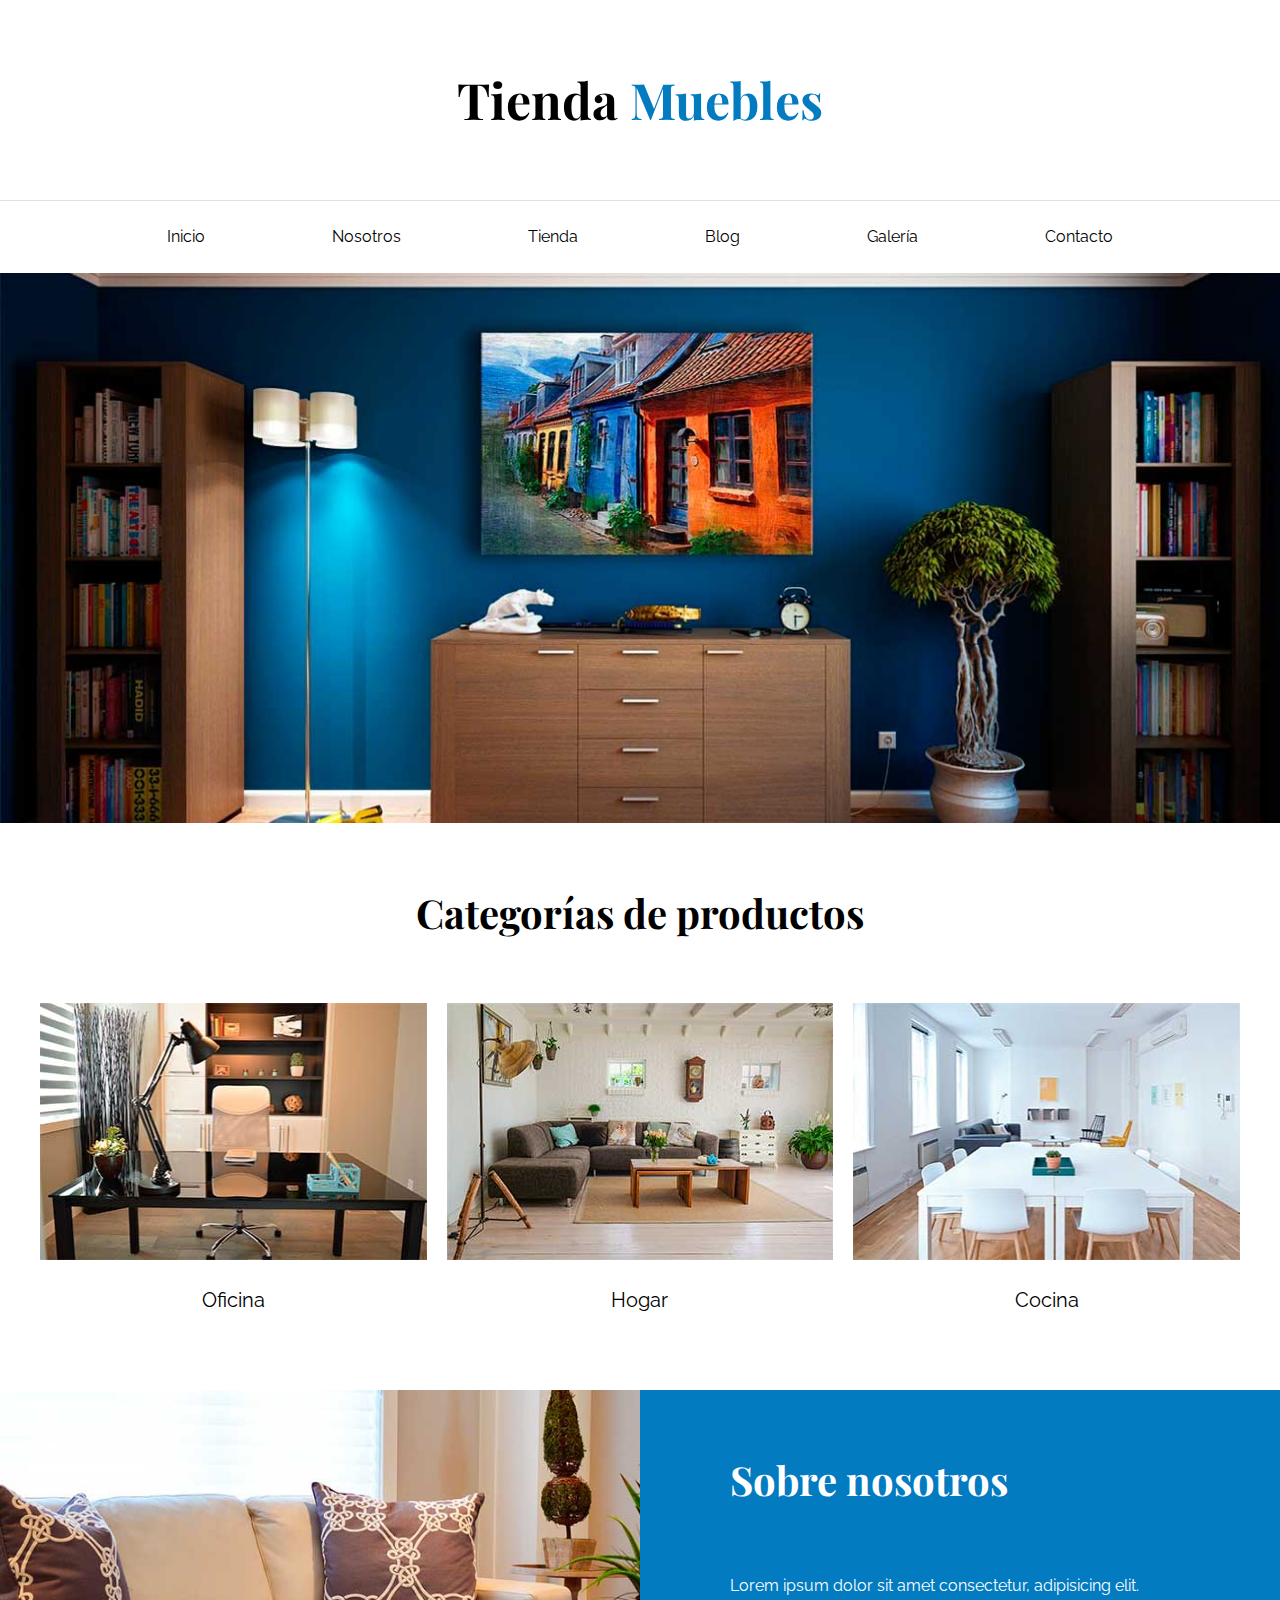
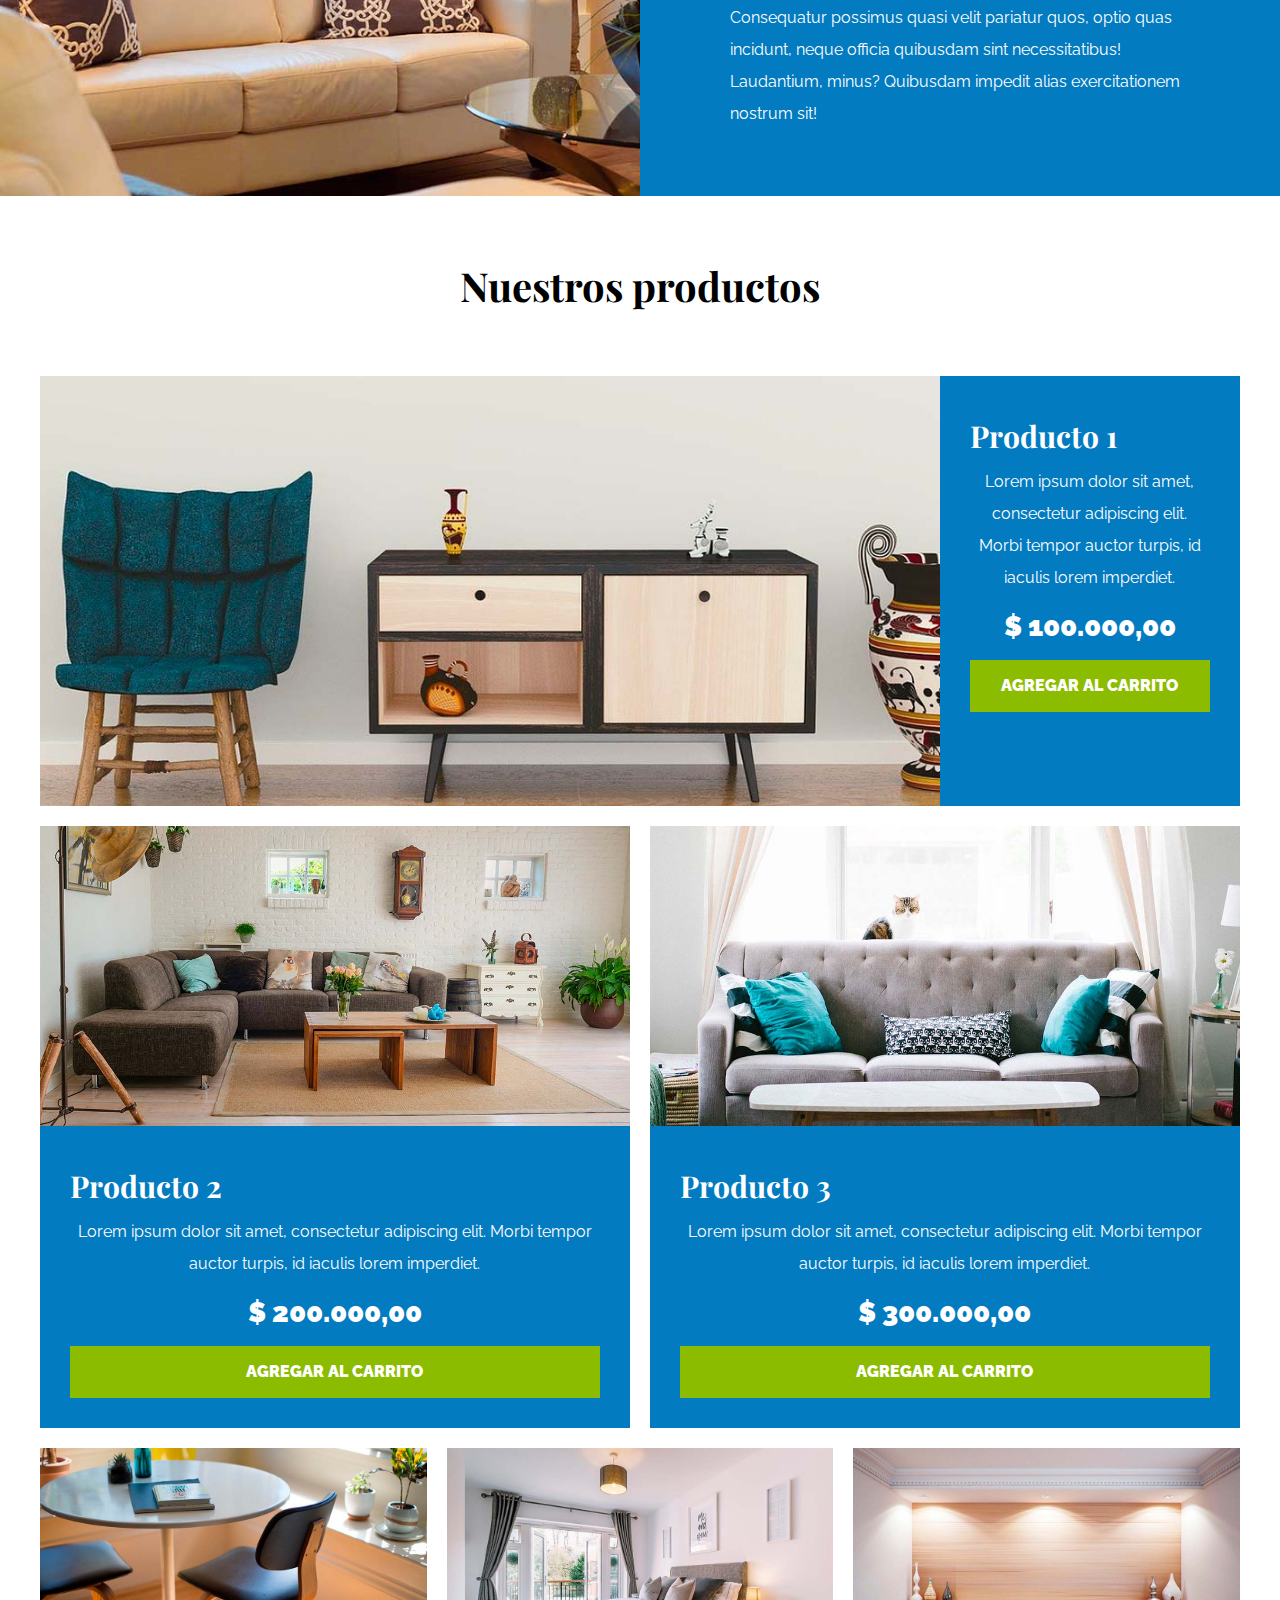
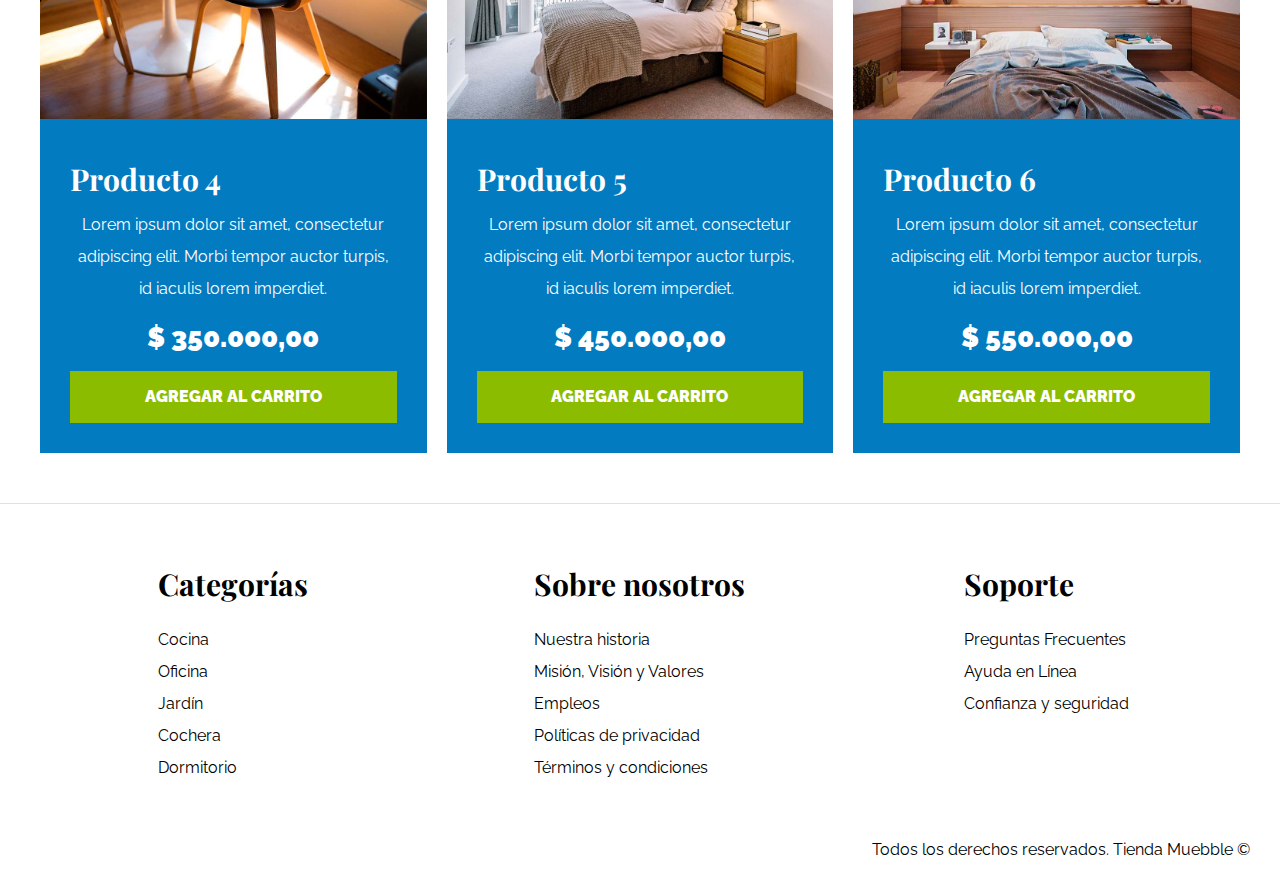
<file: index.html>
<!DOCTYPE html>
<html lang="es">
    <head>
        <meta charset="UTF-8">
        <meta name="viewport" content="width=device-width, initial-scale=1.0">
        <title>Tienda Muebles - Home</title>
        <link rel="preconnect" href="https://fonts.googleapis.com">
        <link rel="preconnect" href="https://fonts.gstatic.com" crossorigin>
        <link href="https://fonts.googleapis.com/css2?family=Playfair+Display:wght@700&family=Raleway:wght@400;700;900&display=swap" rel="stylesheet">
        <link rel="stylesheet" href="css/normalize.css">
        <link rel="stylesheet" href="css/styles.css">
    </head>

    <body>

        <header>
            <h1 class="nombre-sitio"> Tienda <span> Muebles </span> </h1>
        </header>

        <div class="contenedor-navegacion">
            <nav class="nav-principal contenedor">
                <a href="index.html">Inicio</a>
                <a href="nosotros.html">Nosotros</a>
                <a href="tienda.html">Tienda</a>
                <a href="blog.html">Blog</a>
                <a href="galeria.html">Galería</a>
                <a href="contacto.html">Contacto</a>
            </nav>
        </div>
    
        <div class="hero"></div>

        <section class="contenedor categorias">
            <h2 class="text-center"> Categorías de productos</h2>

            <div class="listado-categorias">
                <div class="categoria">
                    <img src="assets/img/categoria1.jpg" alt="Imagen categoría oficina"/>
                    <a href="#">Oficina</a>
                </div>
    
                <div class="categoria">
                    <img src="assets/img/categoria2.jpg" alt="Imagen categoría hogar"/>
                    <a href="#">Hogar</a>
                </div class="categoria">
    
                <div class="categoria">
                    <img src="assets/img/categoria3.jpg" alt="Imagen categoría cocina"/>
                    <a href="#">Cocina</a>
                </div>
            </div>
        </section>

        <section class="sobre-nosotros">
            <div class="contenedor sobre-nosotros-grid">
                <div class="texto-nosotros">
                    <h2>Sobre nosotros</h2>
                    <p>
                        Lorem ipsum dolor sit amet consectetur, adipisicing elit. Consequatur 
                        possimus quasi velit pariatur quos, optio quas incidunt,
                        neque officia quibusdam sint necessitatibus! Laudantium, minus? 
                        Quibusdam impedit alias exercitationem nostrum sit!
                    </p>
                </div>
            </div>
        </section>

        <main class="contenido-principal contenedor">
            <h2 class="text-center">Nuestros productos</h2>
            <!-- Listado productos -->
            <div class="listado-producto">
                <!-- Producto 1 -->
                <div class="producto">
                    <img src="assets/img/producto1.jpg" alt="Imagen producto">
                    <div class="texto-producto">
                        <h3>Producto 1</h3>
                        <p>
                            Lorem ipsum dolor sit amet, consectetur adipiscing elit. 
                            Morbi tempor auctor turpis, id iaculis lorem imperdiet.
                        </p>
                        <p  class="precio">$ 100.000,00</p>
                        <a class="btn" href="#">Agregar al carrito</a>
                    </div>
                </div>

                <!-- Producto 2 -->
                <div class="producto">
                    <img src="assets/img/producto2.jpg" alt="Imagen producto">
                    <div class="texto-producto">
                        <h3>Producto 2</h3>
                        <p>
                            Lorem ipsum dolor sit amet, consectetur adipiscing elit. 
                            Morbi tempor auctor turpis, id iaculis lorem imperdiet.
                        </p>
                        <p class="precio">$ 200.000,00</p>
                        <a class="btn" href="#">Agregar al carrito</a>
                    </div>
                </div>

                <!-- Producto 3 -->
                <div class="producto">
                    <img src="assets/img/producto3.jpg" alt="Imagen producto">
                    <div class="texto-producto">
                        <h3>Producto 3</h3>
                        <p>
                            Lorem ipsum dolor sit amet, consectetur adipiscing elit. 
                            Morbi tempor auctor turpis, id iaculis lorem imperdiet.
                        </p>
                        <p class="precio">$ 300.000,00</p>
                        <a class="btn" href="#">Agregar al carrito</a>
                    </div>
                </div>

                <!-- Producto 4 -->
                <div class="producto">
                    <img src="assets/img/producto4.jpg" alt="Imagen producto">
                    <div class="texto-producto">
                        <h3>Producto 4</h3>
                        <p>
                            Lorem ipsum dolor sit amet, consectetur adipiscing elit. 
                            Morbi tempor auctor turpis, id iaculis lorem imperdiet.
                        </p>
                        <p class="precio">$ 350.000,00</p>
                        <a class="btn" href="#">Agregar al carrito</a>
                    </div>
                </div>

                <!-- Producto 5 -->
                <div class="producto">
                    <img src="assets/img/producto5.jpg" alt="Imagen producto">
                    <div class="texto-producto">
                        <h3>Producto 5</h3>
                        <p>
                            Lorem ipsum dolor sit amet, consectetur adipiscing elit. 
                            Morbi tempor auctor turpis, id iaculis lorem imperdiet.
                        </p>
                        <p class="precio">$ 450.000,00</p>
                        <a class="btn" href="#">Agregar al carrito</a>
                    </div>
                </div>

                <!-- Producto 6 -->
                <div class="producto">
                    <img src="assets/img/producto6.jpg" alt="Imagen producto">
                    <div class="texto-producto">
                        <h3>Producto 6</h3>
                        <p>
                            Lorem ipsum dolor sit amet, consectetur adipiscing elit. 
                            Morbi tempor auctor turpis, id iaculis lorem imperdiet.
                        </p>
                        <p class="precio">$ 550.000,00</p>
                        <a class="btn" href="#">Agregar al carrito</a>
                    </div>
                </div>
            </div>
        </main>

        <footer class="site-footer">
            <div class="grid-footer contenedor">
                <div>
                    <h3>Categorías</h3>
                    <nav class="footer-menu">
                        <a href="#">Cocina</a>
                        <a href="#">Oficina</a>
                        <a href="#">Jardín</a>
                        <a href="#">Cochera</a>
                        <a href="#">Dormitorio</a>
                    </nav>
                </div>
    
                <div>
                    <h3>Sobre nosotros</h3>
                    <nav class="footer-menu">
                        <a href="#">Nuestra historia</a>
                        <a href="#">Misión, Visión y Valores</a>
                        <a href="#">Empleos</a>
                        <a href="#">Políticas de privacidad</a>
                        <a href="#">Términos y condiciones</a>
                    </nav>
                </div>
                
                <div>
                    <h3>Soporte</h3>
                    <nav class="footer-menu">
                        <a href="#">Preguntas Frecuentes</a>
                        <a href="#">Ayuda en Línea</a>
                        <a href="#">Confianza y seguridad</a>
                    </nav>
                </div>
            </div>

            <p class="copyright">Todos los derechos reservados. <br> Tienda Muebble ©</p>
        </footer>
    </body>
</html>
</file>
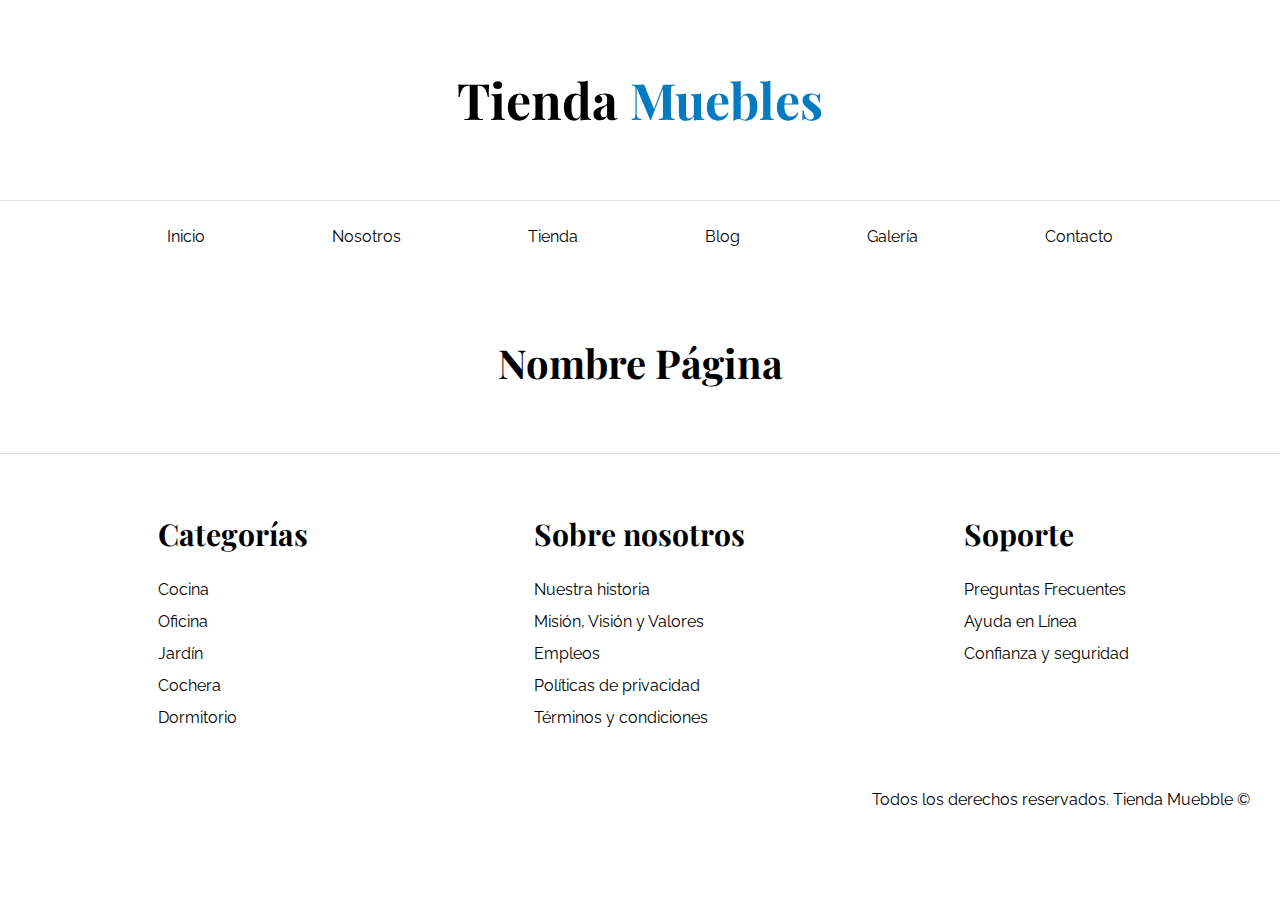
<file: base.html>
<!DOCTYPE html>
<html lang="es">
    <head>
        <meta charset="UTF-8">
        <meta name="viewport" content="width=device-width, initial-scale=1.0">
        <title>Tienda Muebles - Nombre pestaña</title>
        <link rel="preconnect" href="https://fonts.googleapis.com">
        <link rel="preconnect" href="https://fonts.gstatic.com" crossorigin>
        <link href="https://fonts.googleapis.com/css2?family=Playfair+Display:wght@700&family=Raleway:wght@400;700;900&display=swap" rel="stylesheet">
        <link rel="stylesheet" href="css/normalize.css">
        <link rel="stylesheet" href="css/styles.css">
    </head>

    <body>

        <header>
            <h1 class="nombre-sitio"> Tienda <span> Muebles </span> </h1>
        </header>

        <div class="contenedor-navegacion">
            <nav class="nav-principal contenedor">
                <a href="index.html">Inicio</a>
                <a href="nosotros.html">Nosotros</a>
                <a href="tienda.html">Tienda</a>
                <a href="blog.html">Blog</a>
                <a href="galeria.html">Galería</a>
                <a href="contacto.html">Contacto</a>
            </nav>
        </div>

        <main class="contenido-principal-paginas contenedor">
            <h2 class="text-center">Nombre Página</h2>

        </main>

        <footer class="site-footer">
            <div class="grid-footer contenedor">
                <div>
                    <h3>Categorías</h3>
                    <nav class="footer-menu">
                        <a href="#">Cocina</a>
                        <a href="#">Oficina</a>
                        <a href="#">Jardín</a>
                        <a href="#">Cochera</a>
                        <a href="#">Dormitorio</a>
                    </nav>
                </div>
    
                <div>
                    <h3>Sobre nosotros</h3>
                    <nav class="footer-menu">
                        <a href="#">Nuestra historia</a>
                        <a href="#">Misión, Visión y Valores</a>
                        <a href="#">Empleos</a>
                        <a href="#">Políticas de privacidad</a>
                        <a href="#">Términos y condiciones</a>
                    </nav>
                </div>
                
                <div>
                    <h3>Soporte</h3>
                    <nav class="footer-menu">
                        <a href="#">Preguntas Frecuentes</a>
                        <a href="#">Ayuda en Línea</a>
                        <a href="#">Confianza y seguridad</a>
                    </nav>
                </div>
            </div>

            <p class="copyright">Todos los derechos reservados. <br> Tienda Muebble ©</p>
        </footer>
    </body>
</html>
</file>
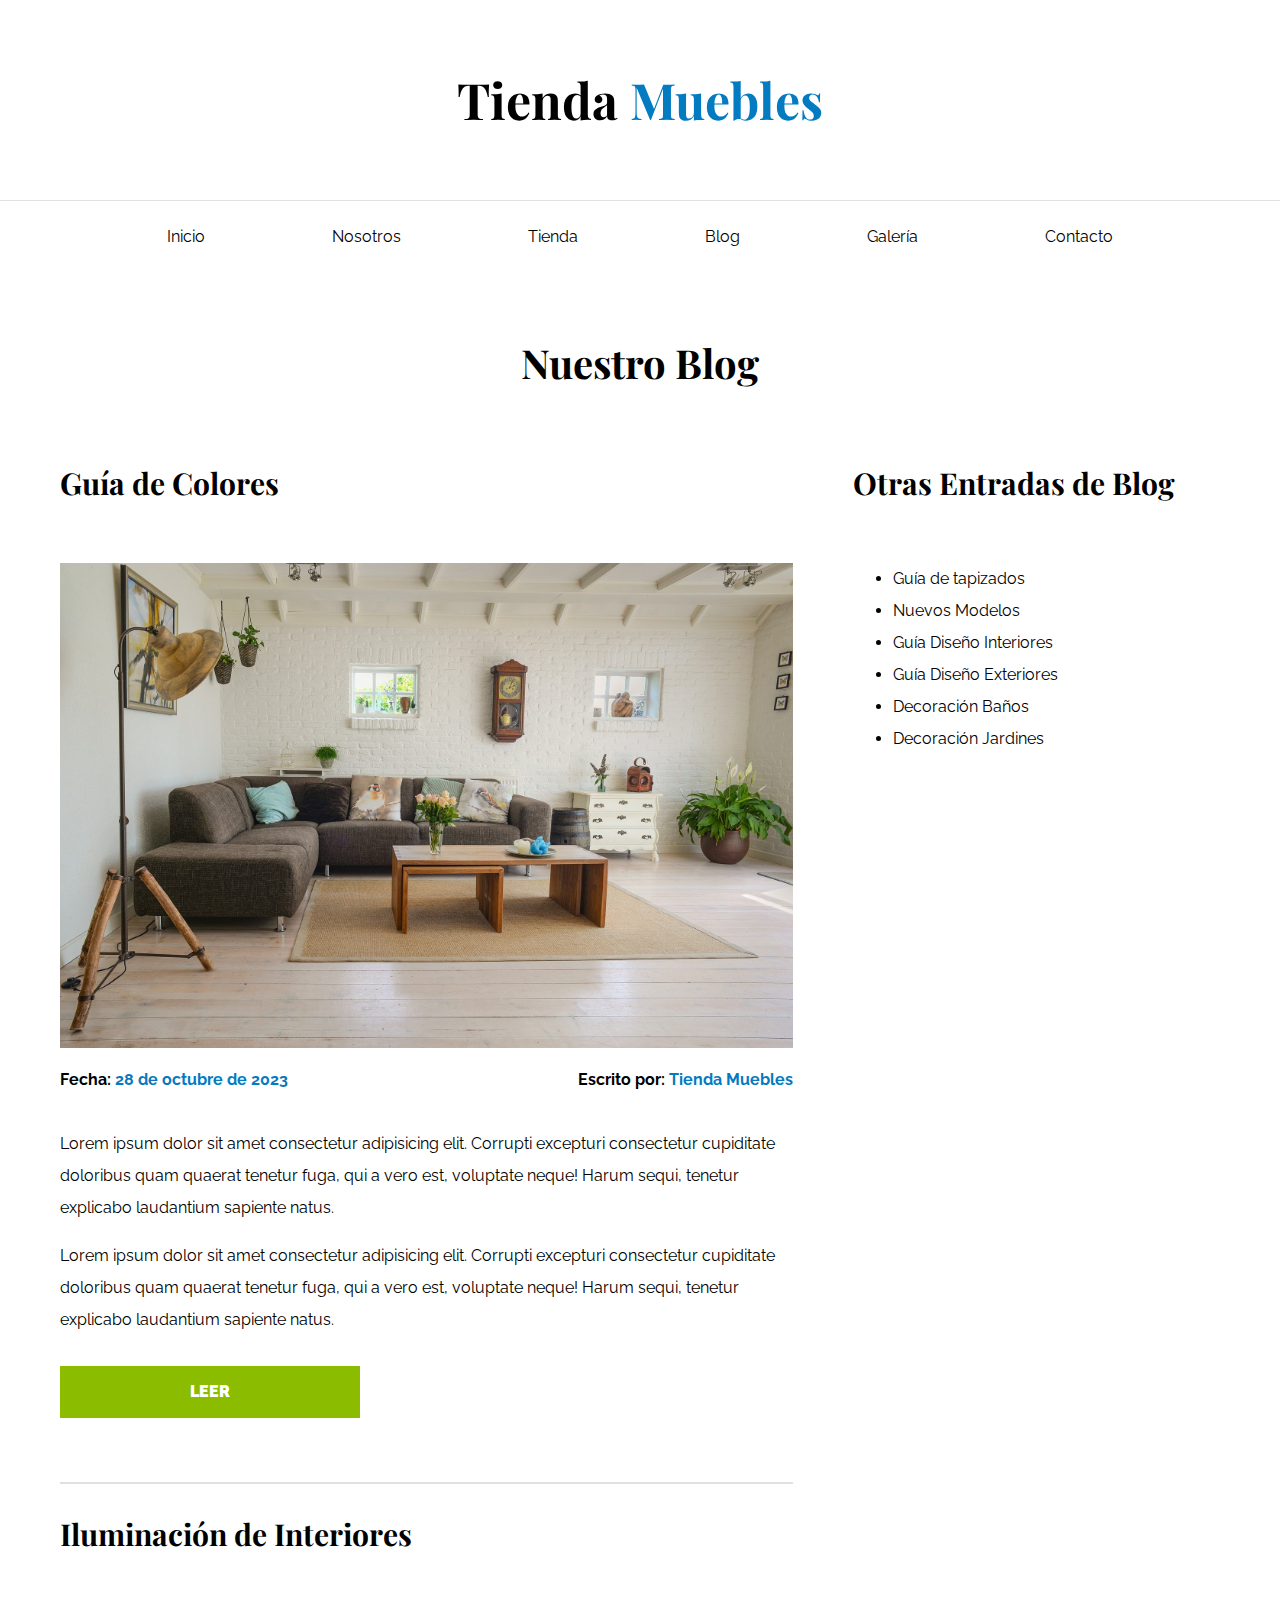
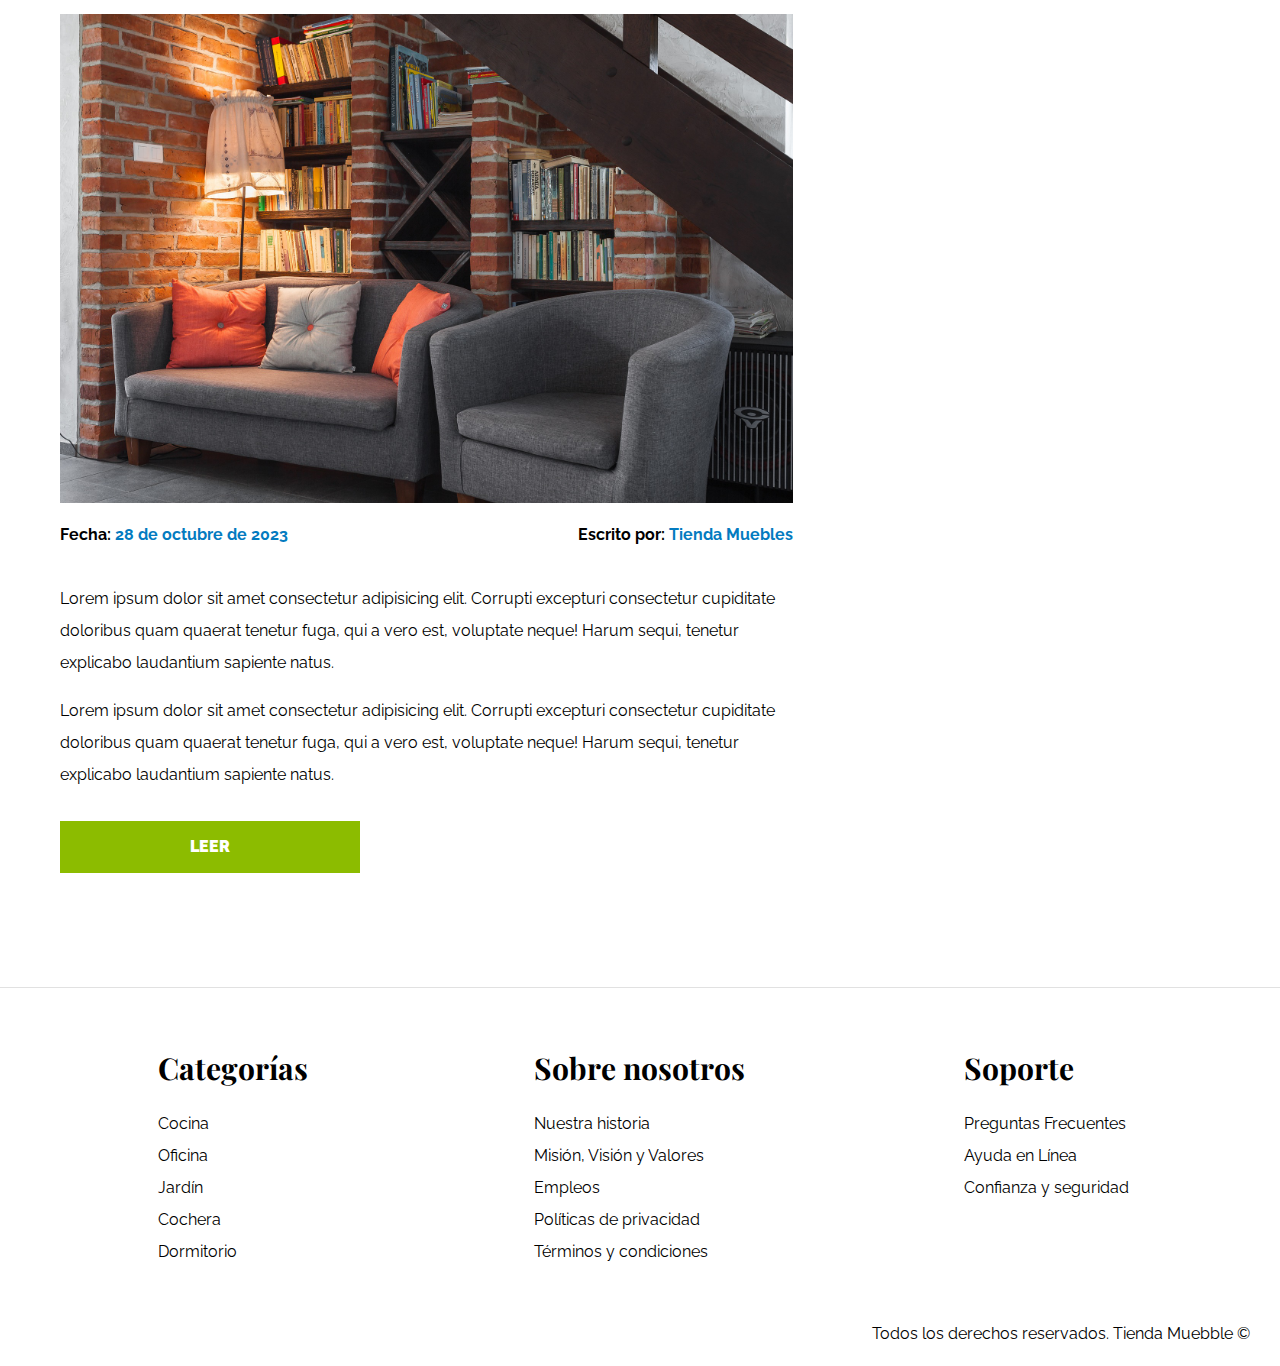
<file: blog.html>
<!DOCTYPE html>
<html lang="es">
    <head>
        <meta charset="UTF-8">
        <meta name="viewport" content="width=device-width, initial-scale=1.0">
        <title>Tienda Muebles - Blog</title>
        <link rel="preconnect" href="https://fonts.googleapis.com">
        <link rel="preconnect" href="https://fonts.gstatic.com" crossorigin>
        <link href="https://fonts.googleapis.com/css2?family=Playfair+Display:wght@700&family=Raleway:wght@400;700;900&display=swap" rel="stylesheet">
        <link rel="stylesheet" href="css/normalize.css">
        <link rel="stylesheet" href="css/styles.css">
    </head>

    <body>

        <header>
            <h1 class="nombre-sitio"> Tienda <span> Muebles </span> </h1>
        </header>

        <div class="contenedor-navegacion">
            <nav class="nav-principal contenedor">
                <a href="index.html">Inicio</a>
                <a href="nosotros.html">Nosotros</a>
                <a href="tienda.html">Tienda</a>
                <a href="blog.html">Blog</a>
                <a href="galeria.html">Galería</a>
                <a href="contacto.html">Contacto</a>
            </nav>
        </div>

        <main class="contenido-principal-blog contenedor">
            <h2 class="text-center">Nuestro Blog</h2>
            <section class="contenedor-blog">
                <div class="blog">
                    <!------ Artículo 1 ------>
                    <article class="entrada">
                        <h3>Guía de Colores</h3>
                        <div class="imagen-blog">
                            <img src="assets/img/galeria_07.jpg" alt="Imagen Blog">
                        </div>
                        <div class="contenido-blog">
                            <div class="entrada-meta">
                                <p>Fecha: <span> 28 de octubre de 2023 </span> </p>
                                <p>Escrito por: <span> Tienda Muebles </span> </p>
                            </div>
                            <div class="entrada-blog">
                                <p>
                                    Lorem ipsum dolor sit amet consectetur adipisicing elit. 
                                    Corrupti excepturi consectetur cupiditate doloribus quam 
                                    quaerat tenetur fuga, qui a vero est, voluptate neque! Harum sequi, 
                                    tenetur explicabo laudantium sapiente natus.
                                </p>
                                <p>
                                    Lorem ipsum dolor sit amet consectetur adipisicing elit. 
                                    Corrupti excepturi consectetur cupiditate doloribus quam 
                                    quaerat tenetur fuga, qui a vero est, voluptate neque! Harum sequi, 
                                    tenetur explicabo laudantium sapiente natus.
                                </p>
                            </div>
                            <a class="btn max-width-30 mt-3" href="entradas.html">leer</a>
                        </div>
                    </article>

                    <!------ Artículo 2 ------>
                    <article class="entrada">
                        <h3>Iluminación de Interiores</h3>
                        <div class="imagen-blog">
                            <img src="assets/img/galeria_04.jpg" alt="Imagen Blog">
                        </div>
                        <div class="contenido-blog">
                            <div class="entrada-meta">
                                <p>Fecha: <span> 28 de octubre de 2023 </span> </p>
                                <p>Escrito por: <span> Tienda Muebles </span> </p>
                            </div>
                            <div class="entrada-blog">
                                <p>
                                    Lorem ipsum dolor sit amet consectetur adipisicing elit. 
                                    Corrupti excepturi consectetur cupiditate doloribus quam 
                                    quaerat tenetur fuga, qui a vero est, voluptate neque! Harum sequi, 
                                    tenetur explicabo laudantium sapiente natus.
                                </p>
                                <p>
                                    Lorem ipsum dolor sit amet consectetur adipisicing elit. 
                                    Corrupti excepturi consectetur cupiditate doloribus quam 
                                    quaerat tenetur fuga, qui a vero est, voluptate neque! Harum sequi, 
                                    tenetur explicabo laudantium sapiente natus.
                                </p>
                            </div>
                            <a class="btn max-width-30 mt-3" href="entradas.html">leer</a>
                        </div>
                    </article>
                </div>

                <!------ Barra lateral ------>
                <aside class="sidebar-blog">
                    <h3>Otras Entradas de Blog</h3>
                    <ul>
                        <li>
                            <a href="entradas.html">Guía de tapizados</a>
                        </li>
                        <li>
                            <a href="entradas.html">Nuevos Modelos</a>
                        </li>
                        <li>
                            <a href="entradas.html">Guía Diseño Interiores</a>
                        </li>
                        <li>
                            <a href="entradas.html">Guía Diseño Exteriores</a>
                        </li>
                        <li>
                            <a href="entradas.html">Decoración Baños</a>
                        </li>
                        <li>
                            <a href="entradas.html">Decoración Jardines</a>
                        </li>
                    </ul>
                </aside>
            </section>
        </main>

        <footer class="site-footer">
            <div class="grid-footer contenedor">
                <div>
                    <h3>Categorías</h3>
                    <nav class="footer-menu">
                        <a href="#">Cocina</a>
                        <a href="#">Oficina</a>
                        <a href="#">Jardín</a>
                        <a href="#">Cochera</a>
                        <a href="#">Dormitorio</a>
                    </nav>
                </div>
    
                <div>
                    <h3>Sobre nosotros</h3>
                    <nav class="footer-menu">
                        <a href="#">Nuestra historia</a>
                        <a href="#">Misión, Visión y Valores</a>
                        <a href="#">Empleos</a>
                        <a href="#">Políticas de privacidad</a>
                        <a href="#">Términos y condiciones</a>
                    </nav>
                </div>
                
                <div>
                    <h3>Soporte</h3>
                    <nav class="footer-menu">
                        <a href="#">Preguntas Frecuentes</a>
                        <a href="#">Ayuda en Línea</a>
                        <a href="#">Confianza y seguridad</a>
                    </nav>
                </div>
            </div>

            <p class="copyright">Todos los derechos reservados. <br> Tienda Muebble ©</p>
        </footer>
    </body>
</html>
</file>
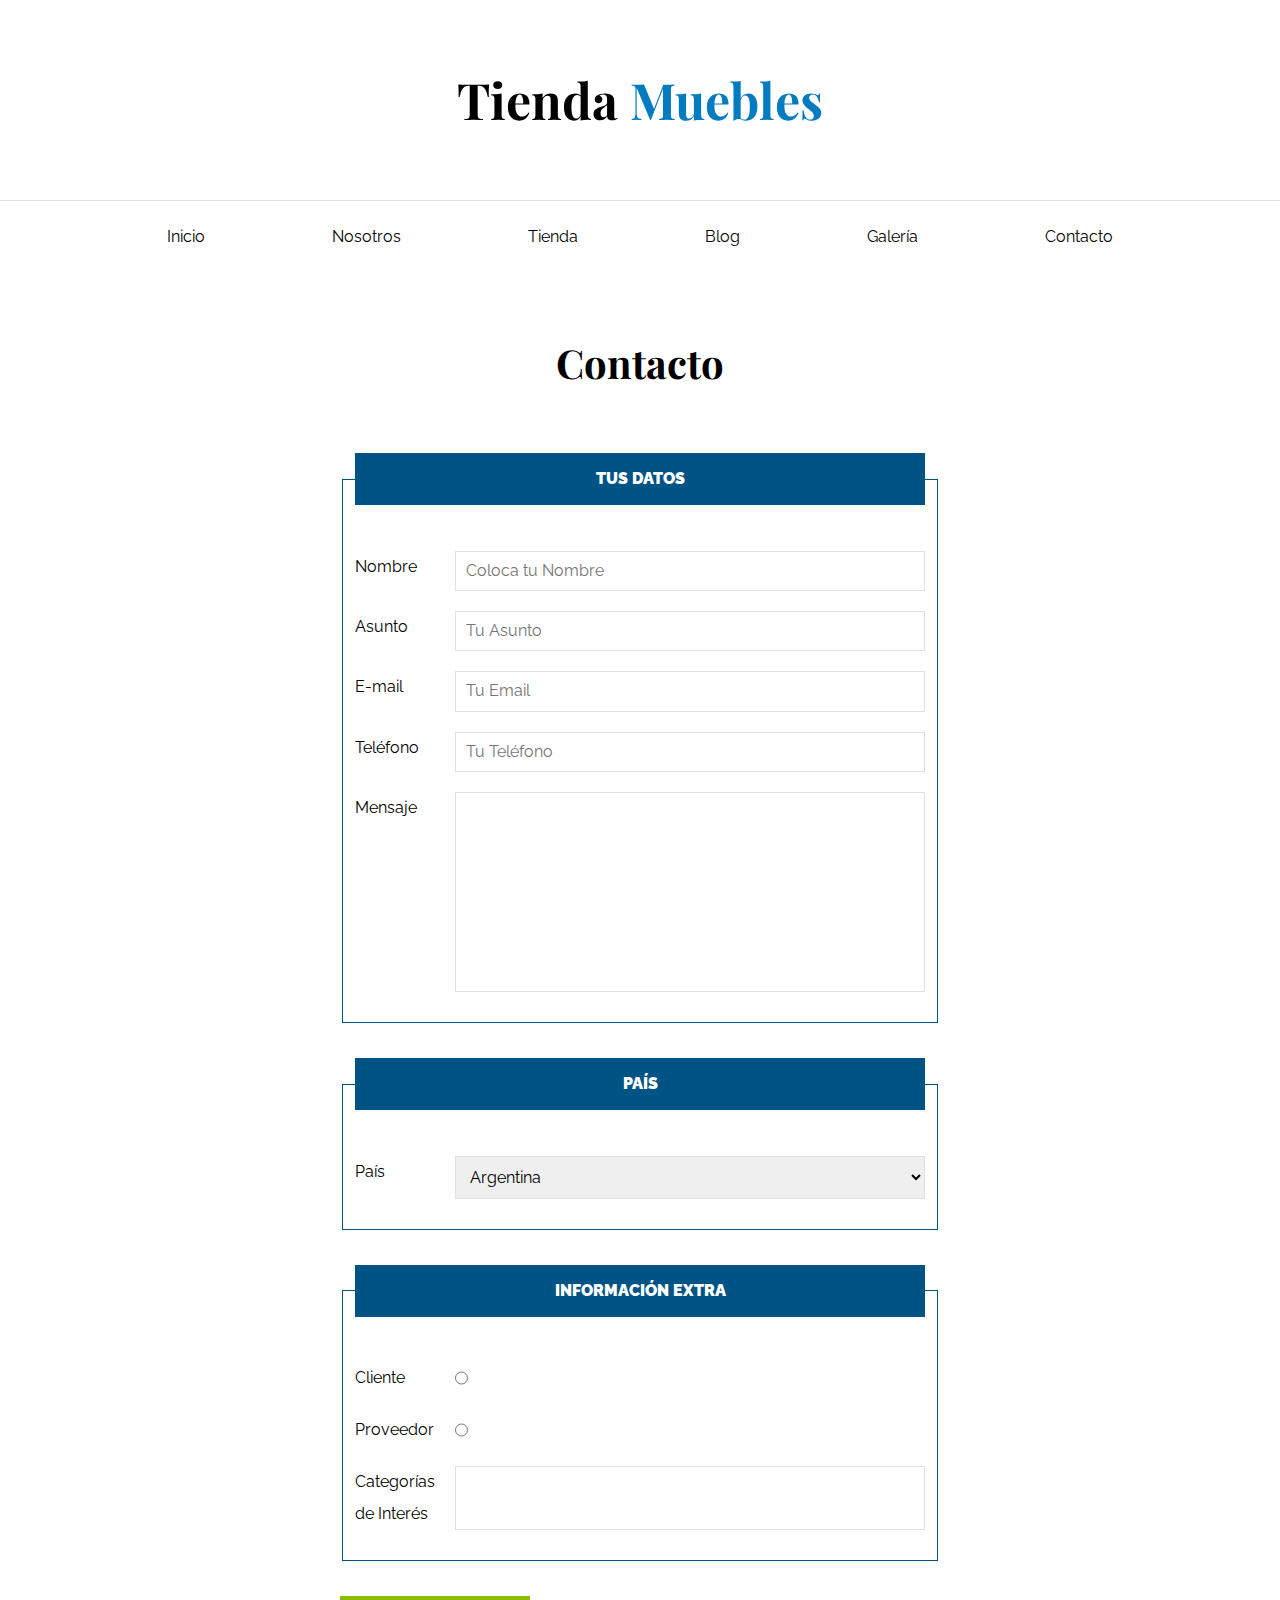
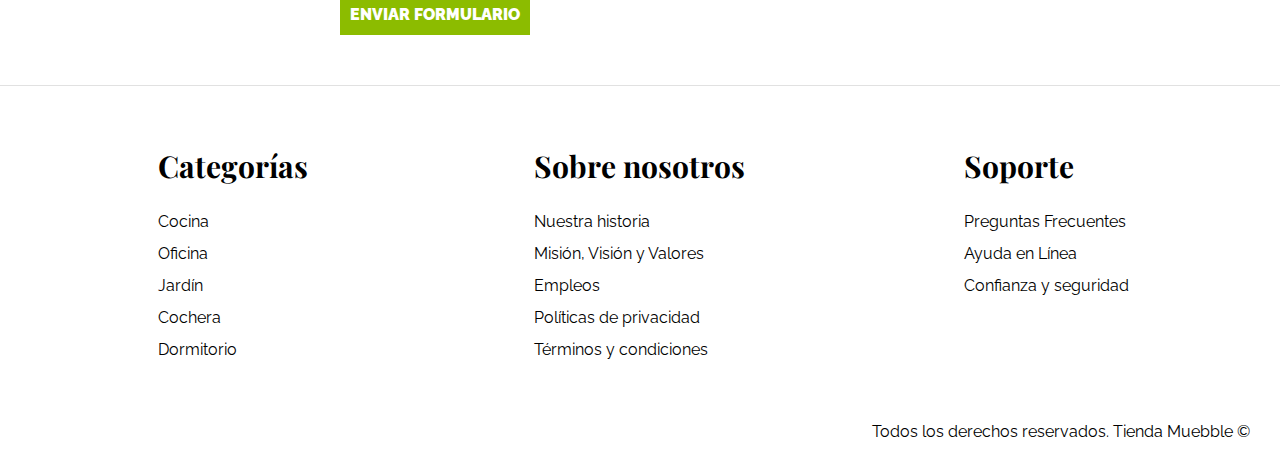
<file: contacto.html>
<!DOCTYPE html>
<html lang="es">
    <head>
        <meta charset="UTF-8">
        <meta name="viewport" content="width=device-width, initial-scale=1.0">
        <title>Tienda Muebles - Contacto</title>
        <link rel="preconnect" href="https://fonts.googleapis.com">
        <link rel="preconnect" href="https://fonts.gstatic.com" crossorigin>
        <link href="https://fonts.googleapis.com/css2?family=Playfair+Display:wght@700&family=Raleway:wght@400;700;900&display=swap" rel="stylesheet">
        <link rel="stylesheet" href="css/normalize.css">
        <link rel="stylesheet" href="css/styles.css">
    </head>

    <body>

        <header>
            <h1 class="nombre-sitio"> Tienda <span> Muebles </span> </h1>
        </header>

        <div class="contenedor-navegacion">
            <nav class="nav-principal contenedor">
                <a href="index.html">Inicio</a>
                <a href="nosotros.html">Nosotros</a>
                <a href="tienda.html">Tienda</a>
                <a href="blog.html">Blog</a>
                <a href="galeria.html">Galería</a>
                <a href="contacto.html">Contacto</a>
            </nav>
        </div>

        <main class="contenido-principal-paginas contenedor">
            <h2 class="text-center">Contacto</h2>
            <form class="formulario">

                <fieldset>
                    <legend> Tus datos </legend>
                        <!---- Nombre ----->
                        <div class="campo">
                            <label for="nombre">Nombre</label>
                            <input class="focus" id="nombre" type="text" placeholder="Coloca tu Nombre" required/>
                        </div>
                        <!---- Asunto ----->
                        <div class="campo">
                            <label for="asunto">Asunto</label>
                            <input id="asunto" type="text" placeholder="Tu Asunto" required/>
                        </div>
                        <!---- E-mail ----->
                        <div class="campo">
                            <label for="email">E-mail</label>
                            <input id="email" type="email" placeholder="Tu Email" required/>
                        </div>
                        <!---- Teléfono ----->
                        <div class="campo">
                            <label for="telefono">Teléfono</label>
                            <input id="telefono" type="tel" placeholder="Tu Teléfono"/>
                        </div>
                        <!-- Mensaje -->
                        <div class="campo">
                            <label for="mensaje">Mensaje</label>
                            <textarea id="mensaje" required> </textarea>
                        </div>
                </fieldset>

                <fieldset>
                    <legend>País</legend>
                    <!-- País -->
                    <div class="campo">
                        <label for="pais">País</label>
                        <select required>
                            <option value="AR" selected>Argentina</option>
                            <option value="PR">Perú</option>
                            <option value="CO">Colombia</option>
                            <option value="CL">Chile</option>
                            <option value="MX">México</option>
                            <option value="ES">España</option>
                        </select>
                    </div>
                </fieldset>

                <fieldset>
                    <legend>Información Extra</legend>
                    <!-- Radios -->
                    <div class="campo">
                        <label for="cliente">Cliente</label>
                        <input id="cliente" type="radio" name="tipo" value="cliente" required/>
                    </div>
                    <div class="campo">
                        <label for="proveedor">Proveedor</label>
                        <input id="proveedor" type="radio" name="tipo" value="proveedor" required/>
                    </div>
                    <!-- Data List - Categorías Interés -->
                    <div class="campo">
                        <label for="categorias">Categorías de Interés</label>
                        <input list="categorias" name="categorias"/>
                        <datalist id="categorias">
                            <option value="Exterior">
                            <option value="Dormitorios">
                            <option value="Baños">
                            <option value="Cocina">
                            <option value="Oficina">
                        </datalist>
                    </div>
                </fieldset>
                <input class="btn" type="submit" value="Enviar Formulario">

            </form>

        </main>

        <footer class="site-footer">
            <div class="grid-footer contenedor">
                <div>
                    <h3>Categorías</h3>
                    <nav class="footer-menu">
                        <a href="#">Cocina</a>
                        <a href="#">Oficina</a>
                        <a href="#">Jardín</a>
                        <a href="#">Cochera</a>
                        <a href="#">Dormitorio</a>
                    </nav>
                </div>
    
                <div>
                    <h3>Sobre nosotros</h3>
                    <nav class="footer-menu">
                        <a href="#">Nuestra historia</a>
                        <a href="#">Misión, Visión y Valores</a>
                        <a href="#">Empleos</a>
                        <a href="#">Políticas de privacidad</a>
                        <a href="#">Términos y condiciones</a>
                    </nav>
                </div>
                
                <div>
                    <h3>Soporte</h3>
                    <nav class="footer-menu">
                        <a href="#">Preguntas Frecuentes</a>
                        <a href="#">Ayuda en Línea</a>
                        <a href="#">Confianza y seguridad</a>
                    </nav>
                </div>
            </div>

            <p class="copyright">Todos los derechos reservados. <br> Tienda Muebble ©</p>
        </footer>
    </body>
</html>
</file>
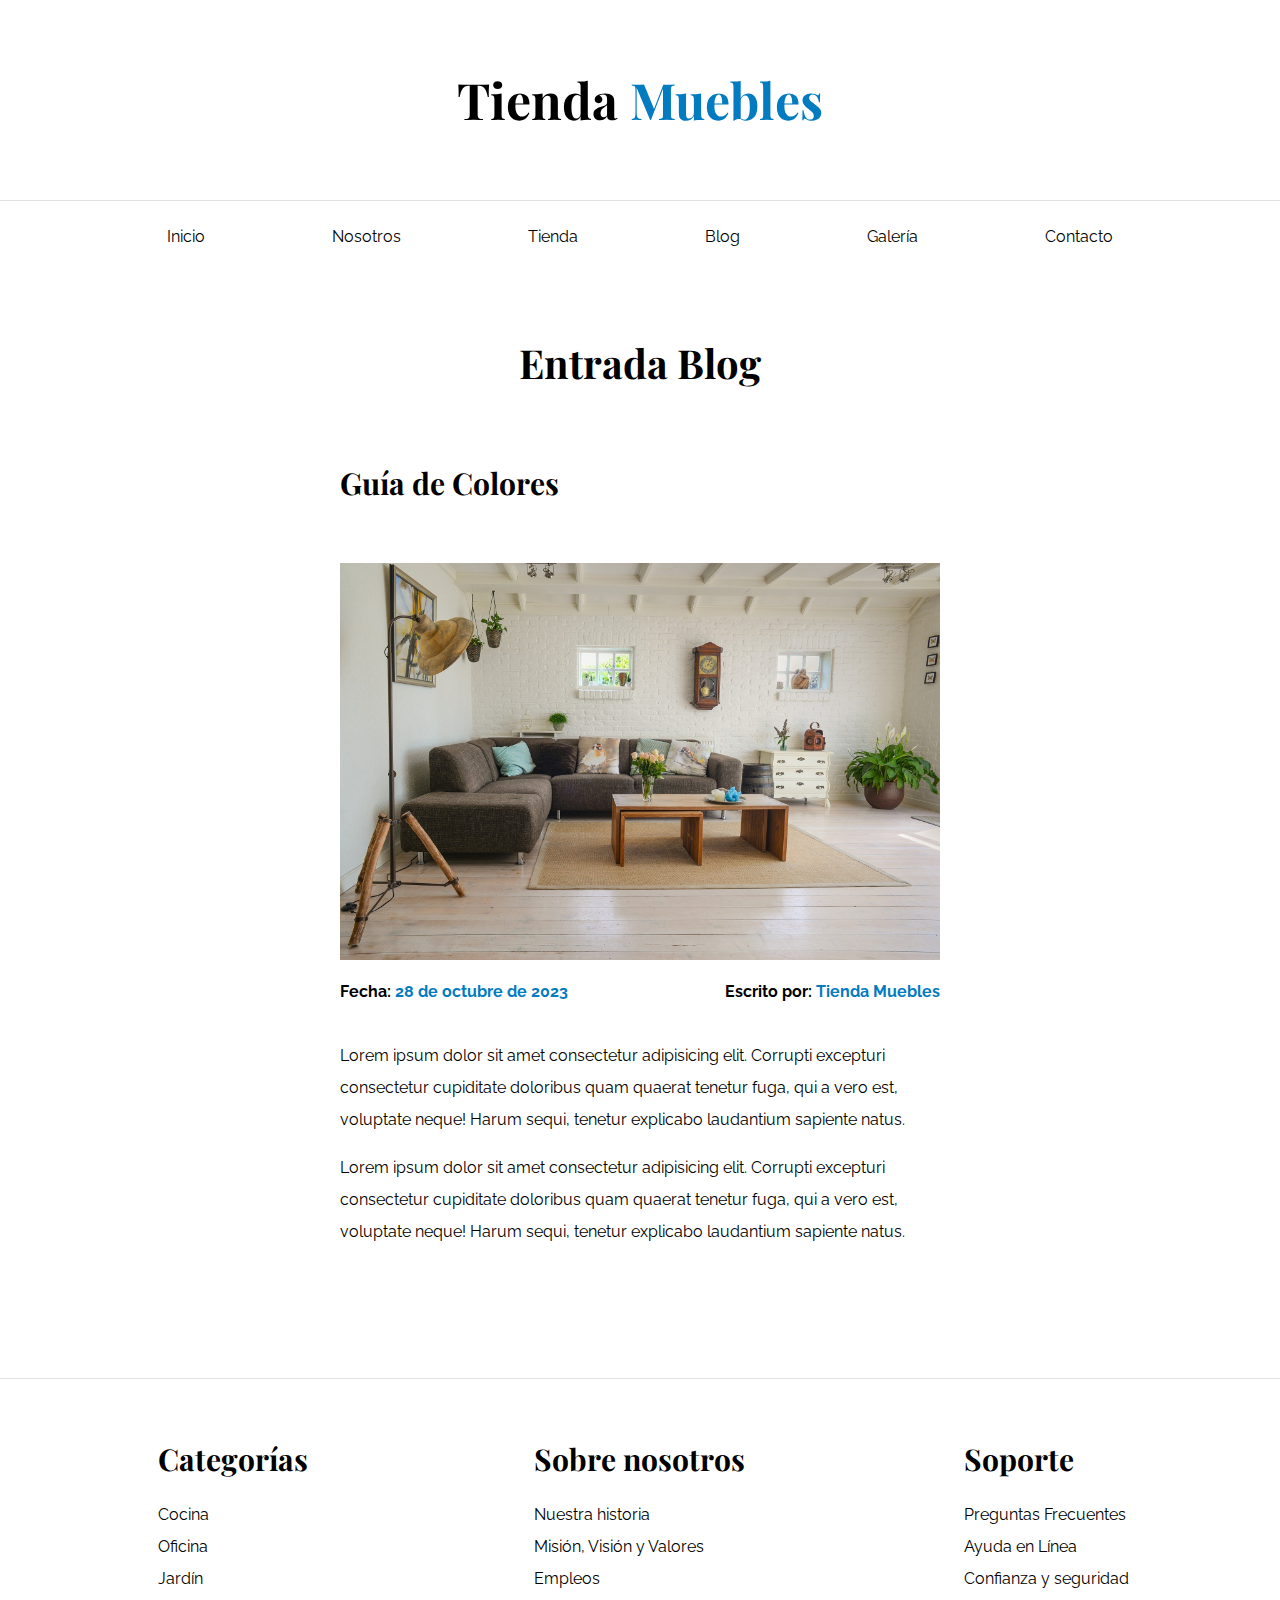
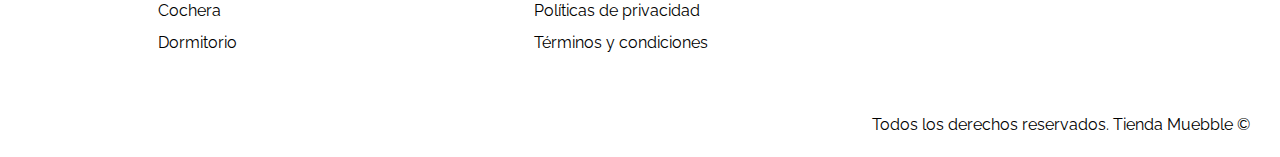
<file: entradas.html>
<!DOCTYPE html>
<html lang="es">
    <head>
        <meta charset="UTF-8">
        <meta name="viewport" content="width=device-width, initial-scale=1.0">
        <title>Tienda Muebles - Entrada Blog</title>
        <link rel="preconnect" href="https://fonts.googleapis.com">
        <link rel="preconnect" href="https://fonts.gstatic.com" crossorigin>
        <link href="https://fonts.googleapis.com/css2?family=Playfair+Display:wght@700&family=Raleway:wght@400;700;900&display=swap" rel="stylesheet">
        <link rel="stylesheet" href="css/normalize.css">
        <link rel="stylesheet" href="css/styles.css">
    </head>

    <body>

        <header>
            <h1 class="nombre-sitio"> Tienda <span> Muebles </span> </h1>
        </header>

        <div class="contenedor-navegacion">
            <nav class="nav-principal contenedor">
                <a href="index.html">Inicio</a>
                <a href="nosotros.html">Nosotros</a>
                <a href="tienda.html">Tienda</a>
                <a href="blog.html">Blog</a>
                <a href="galeria.html">Galería</a>
                <a href="contacto.html">Contacto</a>
            </nav>
        </div>

        <main class="contenido-principal-paginas contenedor">
            <h2 class="text-center">Entrada Blog</h2>
            <article class="entrada contenido-entrada-blog">
                <h3>Guía de Colores</h3>
                <div class="imagen-blog">
                    <img src="assets/img/galeria_07.jpg" alt="Imagen Blog">
                </div>
                <div class="contenido-blog">
                    <div class="entrada-meta">
                        <p>Fecha: <span> 28 de octubre de 2023 </span> </p>
                        <p>Escrito por: <span> Tienda Muebles </span> </p>
                    </div>
                    <div class="entrada-blog">
                        <p>
                            Lorem ipsum dolor sit amet consectetur adipisicing elit. 
                            Corrupti excepturi consectetur cupiditate doloribus quam 
                            quaerat tenetur fuga, qui a vero est, voluptate neque! Harum sequi, 
                            tenetur explicabo laudantium sapiente natus.
                        </p>
                        <p>
                            Lorem ipsum dolor sit amet consectetur adipisicing elit. 
                            Corrupti excepturi consectetur cupiditate doloribus quam 
                            quaerat tenetur fuga, qui a vero est, voluptate neque! Harum sequi, 
                            tenetur explicabo laudantium sapiente natus.
                        </p>
                    </div>
                </div>
            </article>
        </main>

        <footer class="site-footer">
            <div class="grid-footer contenedor">
                <div>
                    <h3>Categorías</h3>
                    <nav class="footer-menu">
                        <a href="#">Cocina</a>
                        <a href="#">Oficina</a>
                        <a href="#">Jardín</a>
                        <a href="#">Cochera</a>
                        <a href="#">Dormitorio</a>
                    </nav>
                </div>
    
                <div>
                    <h3>Sobre nosotros</h3>
                    <nav class="footer-menu">
                        <a href="#">Nuestra historia</a>
                        <a href="#">Misión, Visión y Valores</a>
                        <a href="#">Empleos</a>
                        <a href="#">Políticas de privacidad</a>
                        <a href="#">Términos y condiciones</a>
                    </nav>
                </div>
                
                <div>
                    <h3>Soporte</h3>
                    <nav class="footer-menu">
                        <a href="#">Preguntas Frecuentes</a>
                        <a href="#">Ayuda en Línea</a>
                        <a href="#">Confianza y seguridad</a>
                    </nav>
                </div>
            </div>

            <p class="copyright">Todos los derechos reservados. <br> Tienda Muebble ©</p>
        </footer>
    </body>
</html>
</file>
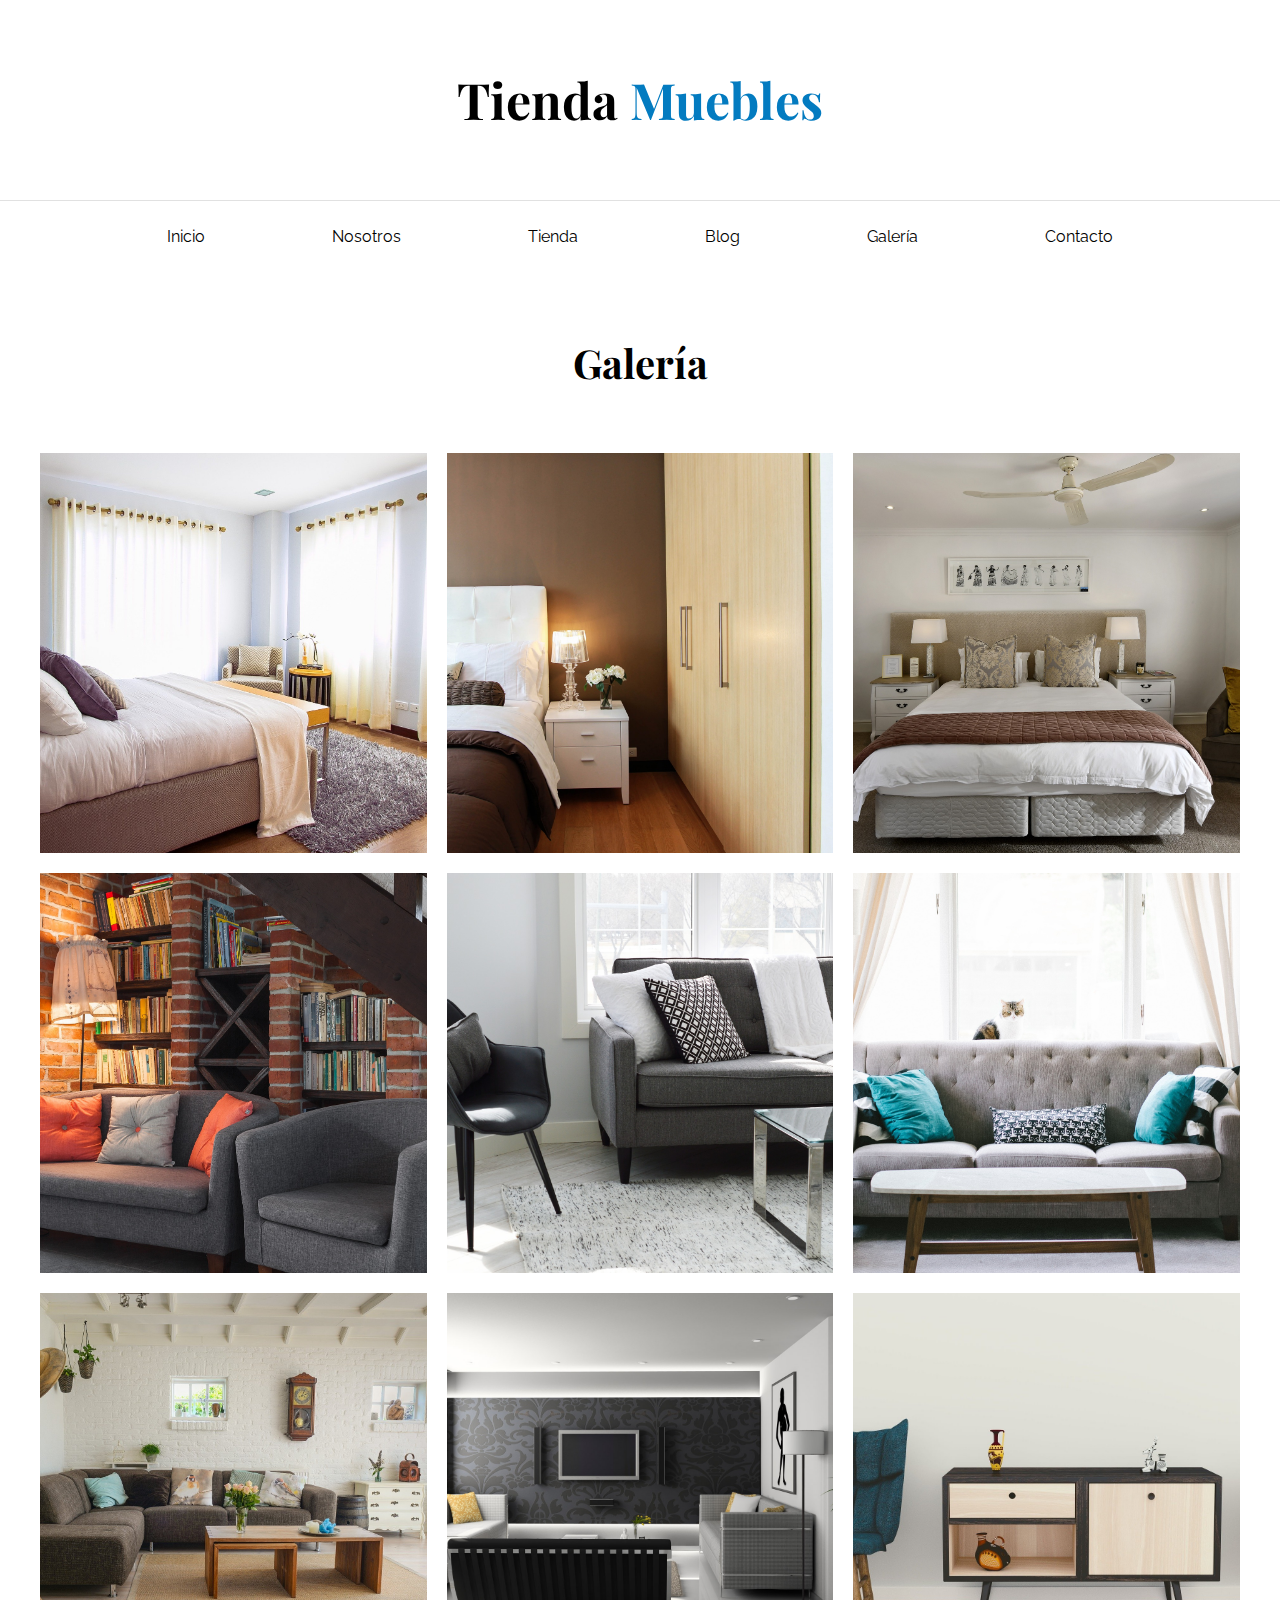
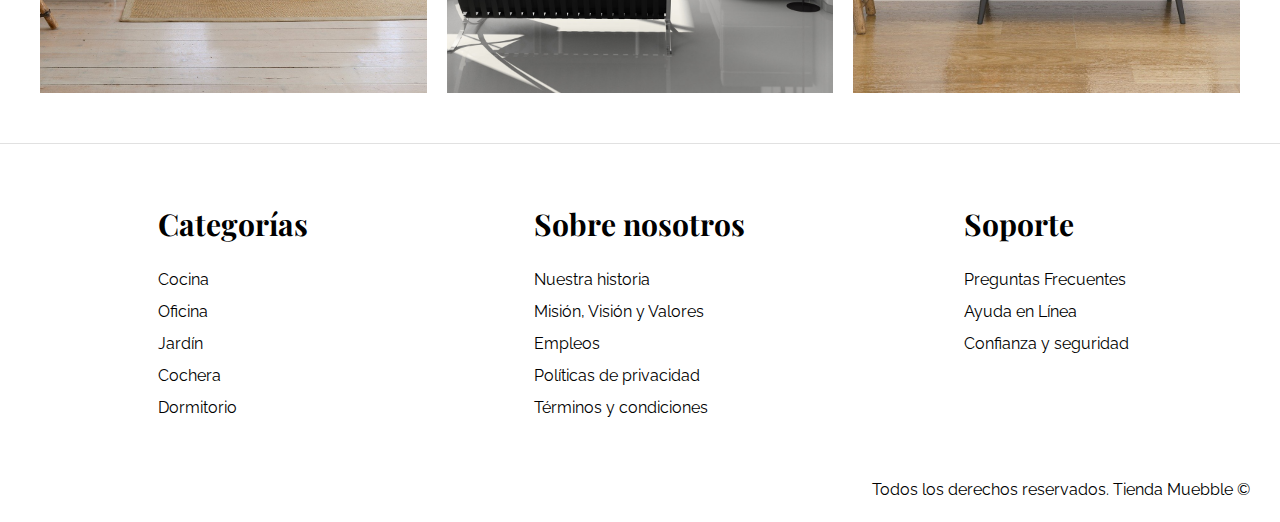
<file: galeria.html>
<!DOCTYPE html>
<html lang="es">
    <head>
        <meta charset="UTF-8">
        <meta name="viewport" content="width=device-width, initial-scale=1.0">
        <title>Tienda Muebles - Galería</title>
        <link rel="preconnect" href="https://fonts.googleapis.com">
        <link rel="preconnect" href="https://fonts.gstatic.com" crossorigin>
        <link href="https://fonts.googleapis.com/css2?family=Playfair+Display:wght@700&family=Raleway:wght@400;700;900&display=swap" rel="stylesheet">
        <link rel="stylesheet" href="css/normalize.css">
        <link rel="stylesheet" href="css/styles.css">
    </head>

    <body>

        <header>
            <h1 class="nombre-sitio"> Tienda <span> Muebles </span> </h1>
        </header>

        <div class="contenedor-navegacion">
            <nav class="nav-principal contenedor">
                <a href="index.html">Inicio</a>
                <a href="nosotros.html">Nosotros</a>
                <a href="tienda.html">Tienda</a>
                <a href="blog.html">Blog</a>
                <a href="galeria.html">Galería</a>
                <a href="contacto.html">Contacto</a>
            </nav>
        </div>

        <main class="contenido-principal-paginas contenedor">
            <h2 class="text-center">Galería</h2>

            <ul class="galeria">
                <li>
                    <a href="assets/img/galeria_01.jpg" target="_blank">
                        <img src="assets/img/galeria_01.jpg" alt="Imagen galería">
                    </a>
                </li>
                <li>
                    <a href="assets/img/galeria_02.jpg" target="_blank">
                        <img src="assets/img/galeria_02.jpg" alt="Imagen galería">
                    </a>
                </li>
                <li>
                    <a href="assets/img/galeria_03.jpg" target="_blank">
                        <img src="assets/img/galeria_03.jpg" alt="Imagen galería">
                    </a>
                </li>
                <li>
                    <a href="assets/img/galeria_04.jpg" target="_blank">
                        <img src="assets/img/galeria_04.jpg" alt="Imagen galería">
                    </a>
                </li>
                <li>
                    <a href="assets/img/galeria_05.jpg" target="_blank">
                        <img src="assets/img/galeria_05.jpg" alt="Imagen galería">
                    </a>
                </li>
                <li>
                    <a href="assets/img/galeria_06.jpg" target="_blank">
                        <img src="assets/img/galeria_06.jpg" alt="Imagen galería">
                    </a>
                </li>
                <li>
                    <a href="assets/img/galeria_07.jpg" target="_blank">
                        <img src="assets/img/galeria_07.jpg" alt="Imagen galería">
                    </a>
                </li>
                <li>
                    <a href="assets/img/galeria_08.jpg">
                        <img src="assets/img/galeria_08.jpg" alt="Imagen galería">
                    </a>
                </li>
                <li>
                    <a href="assets/img/galeria_09.jpg">
                        <img src="assets/img/galeria_09.jpg" alt="Imagen galería">
                    </a>
                </li>
            </ul>
        </main>

        <footer class="site-footer">
            <div class="grid-footer contenedor">
                <div>
                    <h3>Categorías</h3>
                    <nav class="footer-menu">
                        <a href="#">Cocina</a>
                        <a href="#">Oficina</a>
                        <a href="#">Jardín</a>
                        <a href="#">Cochera</a>
                        <a href="#">Dormitorio</a>
                    </nav>
                </div>
    
                <div>
                    <h3>Sobre nosotros</h3>
                    <nav class="footer-menu">
                        <a href="#">Nuestra historia</a>
                        <a href="#">Misión, Visión y Valores</a>
                        <a href="#">Empleos</a>
                        <a href="#">Políticas de privacidad</a>
                        <a href="#">Términos y condiciones</a>
                    </nav>
                </div>
                
                <div>
                    <h3>Soporte</h3>
                    <nav class="footer-menu">
                        <a href="#">Preguntas Frecuentes</a>
                        <a href="#">Ayuda en Línea</a>
                        <a href="#">Confianza y seguridad</a>
                    </nav>
                </div>
            </div>

            <p class="copyright">Todos los derechos reservados. <br> Tienda Muebble ©</p>
        </footer>
    </body>
</html>
</file>
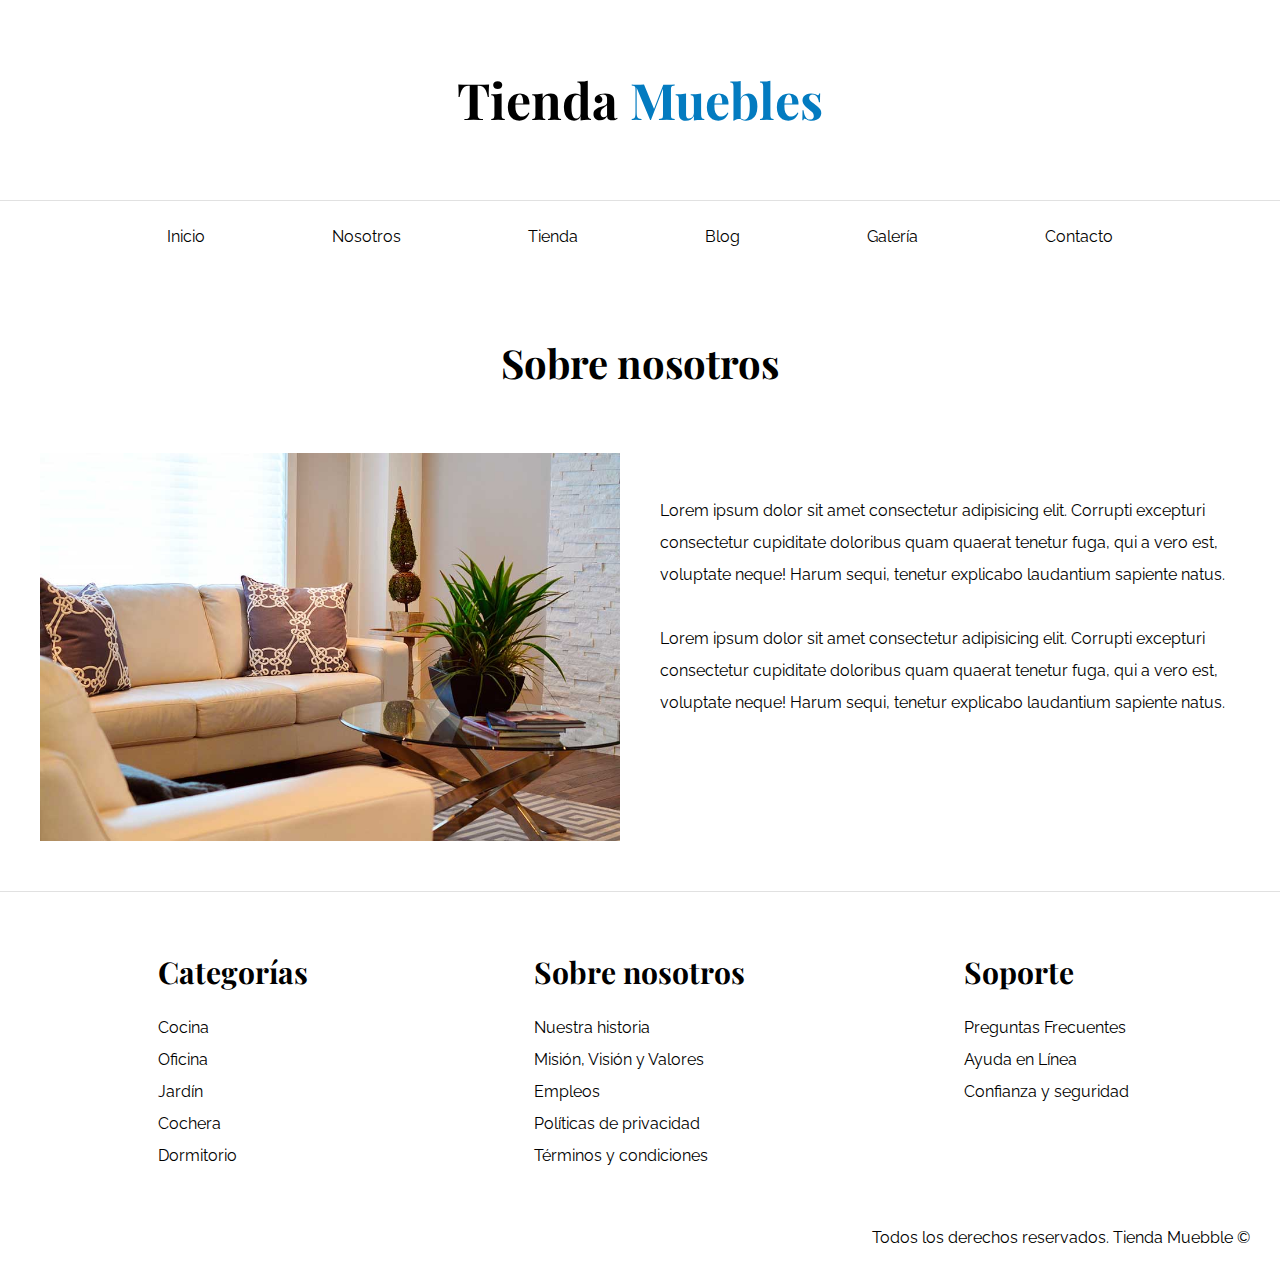
<file: nosotros.html>
<!DOCTYPE html>
<html lang="es">
    <head>
        <meta charset="UTF-8">
        <meta name="viewport" content="width=device-width, initial-scale=1.0">
        <title>Tienda Muebles - Nosotros</title>
        <link rel="preconnect" href="https://fonts.googleapis.com">
        <link rel="preconnect" href="https://fonts.gstatic.com" crossorigin>
        <link href="https://fonts.googleapis.com/css2?family=Playfair+Display:wght@700&family=Raleway:wght@400;700;900&display=swap" rel="stylesheet">
        <link rel="stylesheet" href="css/normalize.css">
        <link rel="stylesheet" href="css/styles.css">
    </head>

    <body>

        <header>
            <h1 class="nombre-sitio"> Tienda <span> Muebles </span> </h1>
        </header>

        <div class="contenedor-navegacion">
            <nav class="nav-principal contenedor">
                <a href="index.html">Inicio</a>
                <a href="nosotros.html">Nosotros</a>
                <a href="tienda.html">Tienda</a>
                <a href="blog.html">Blog</a>
                <a href="galeria.html">Galería</a>
                <a href="contacto.html">Contacto</a>
            </nav>
        </div>

        <main class="contenido-principal-paginas contenedor">
            <h2 class="text-center">Sobre nosotros</h2>
            <div class="contenido-nosotros">
                <div class="imagen">
                    <img src="assets/img/nosotros.jpg" alt="Imagenn nosotros">
                </div>
                <div class="informacion-nosotros">
                    <p>
                        Lorem ipsum dolor sit amet consectetur adipisicing elit. 
                        Corrupti excepturi consectetur cupiditate doloribus quam 
                        quaerat tenetur fuga, qui a vero est, voluptate neque! Harum sequi, 
                        tenetur explicabo laudantium sapiente natus.
                    </p>
                    <p>
                        Lorem ipsum dolor sit amet consectetur adipisicing elit. 
                        Corrupti excepturi consectetur cupiditate doloribus quam 
                        quaerat tenetur fuga, qui a vero est, voluptate neque! Harum sequi, 
                        tenetur explicabo laudantium sapiente natus.
                    </p>
                </div>
            </div>
        </main>

        <footer class="site-footer">
            <div class="grid-footer contenedor">
                <div>
                    <h3>Categorías</h3>
                    <nav class="footer-menu">
                        <a href="#">Cocina</a>
                        <a href="#">Oficina</a>
                        <a href="#">Jardín</a>
                        <a href="#">Cochera</a>
                        <a href="#">Dormitorio</a>
                    </nav>
                </div>
    
                <div>
                    <h3>Sobre nosotros</h3>
                    <nav class="footer-menu">
                        <a href="#">Nuestra historia</a>
                        <a href="#">Misión, Visión y Valores</a>
                        <a href="#">Empleos</a>
                        <a href="#">Políticas de privacidad</a>
                        <a href="#">Términos y condiciones</a>
                    </nav>
                </div>
                
                <div>
                    <h3>Soporte</h3>
                    <nav class="footer-menu">
                        <a href="#">Preguntas Frecuentes</a>
                        <a href="#">Ayuda en Línea</a>
                        <a href="#">Confianza y seguridad</a>
                    </nav>
                </div>
            </div>

            <p class="copyright">Todos los derechos reservados. <br> Tienda Muebble ©</p>
        </footer>
    </body>
</html>
</file>
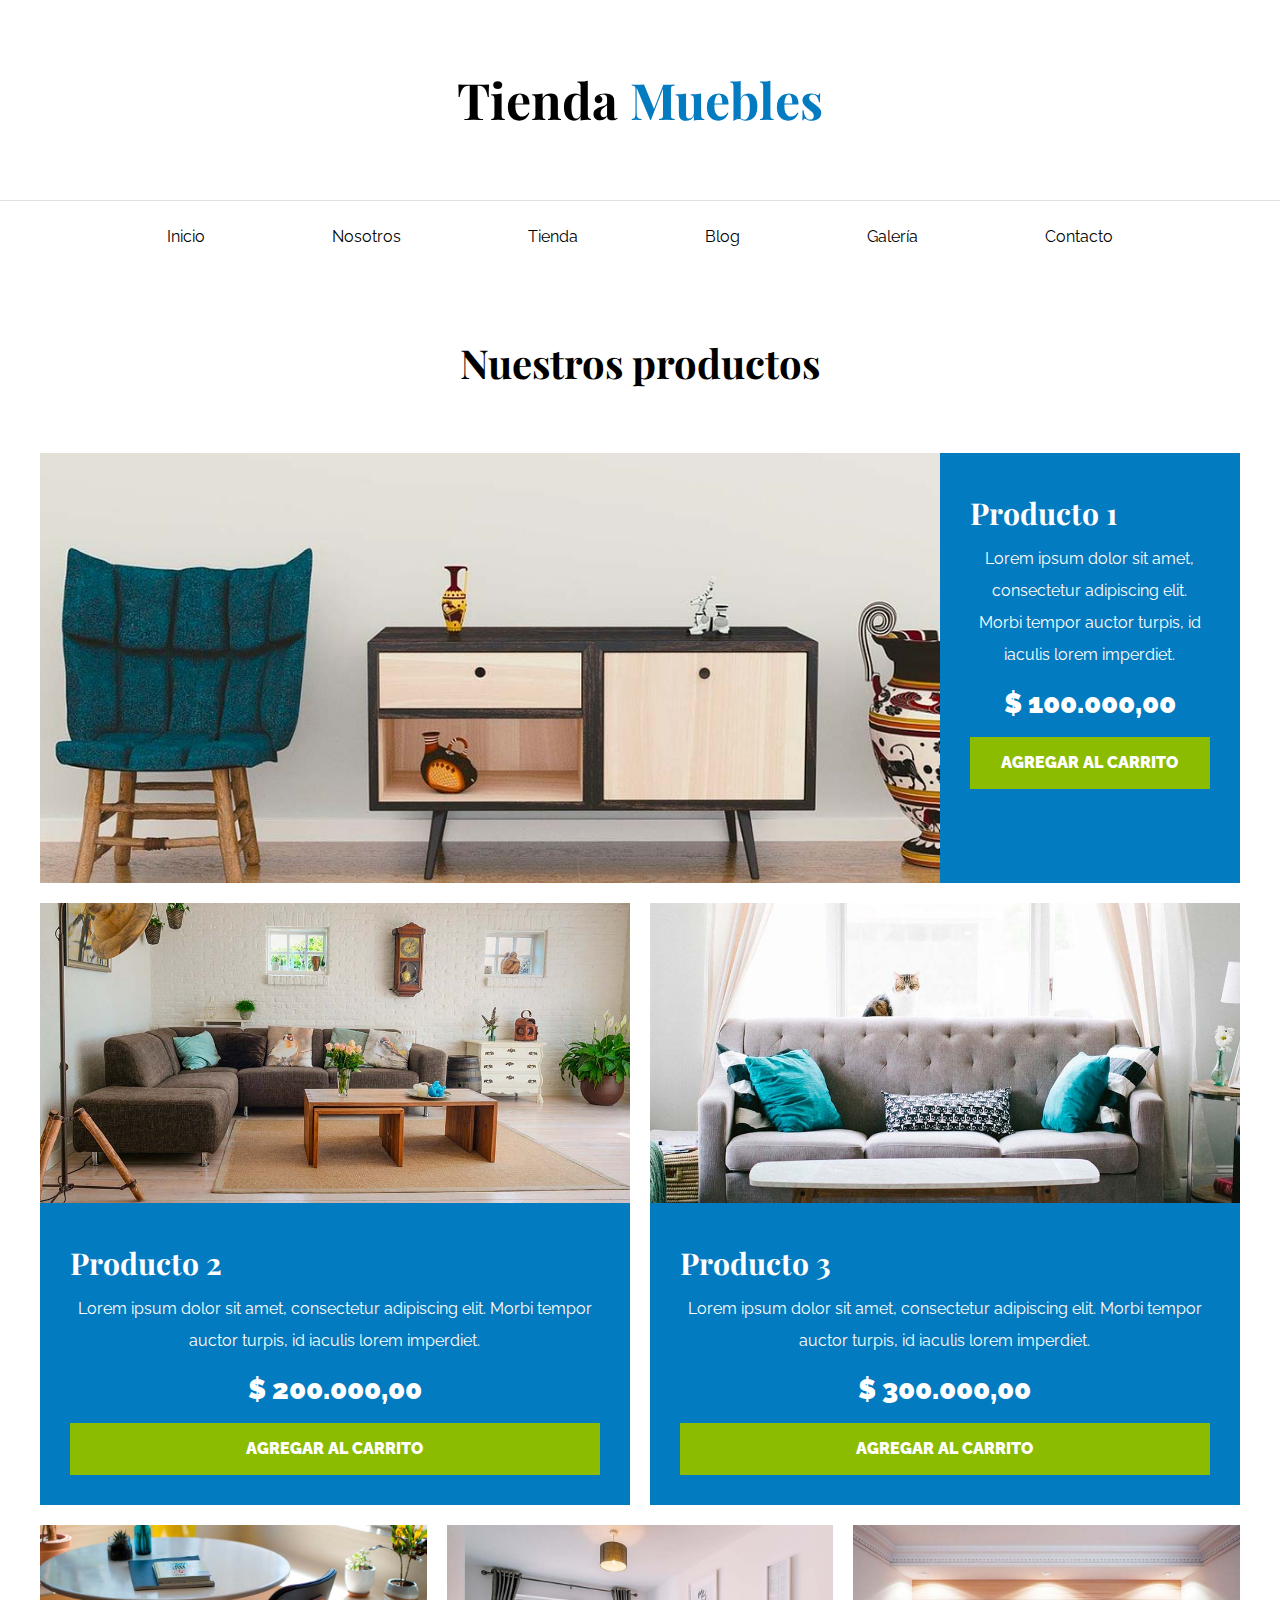
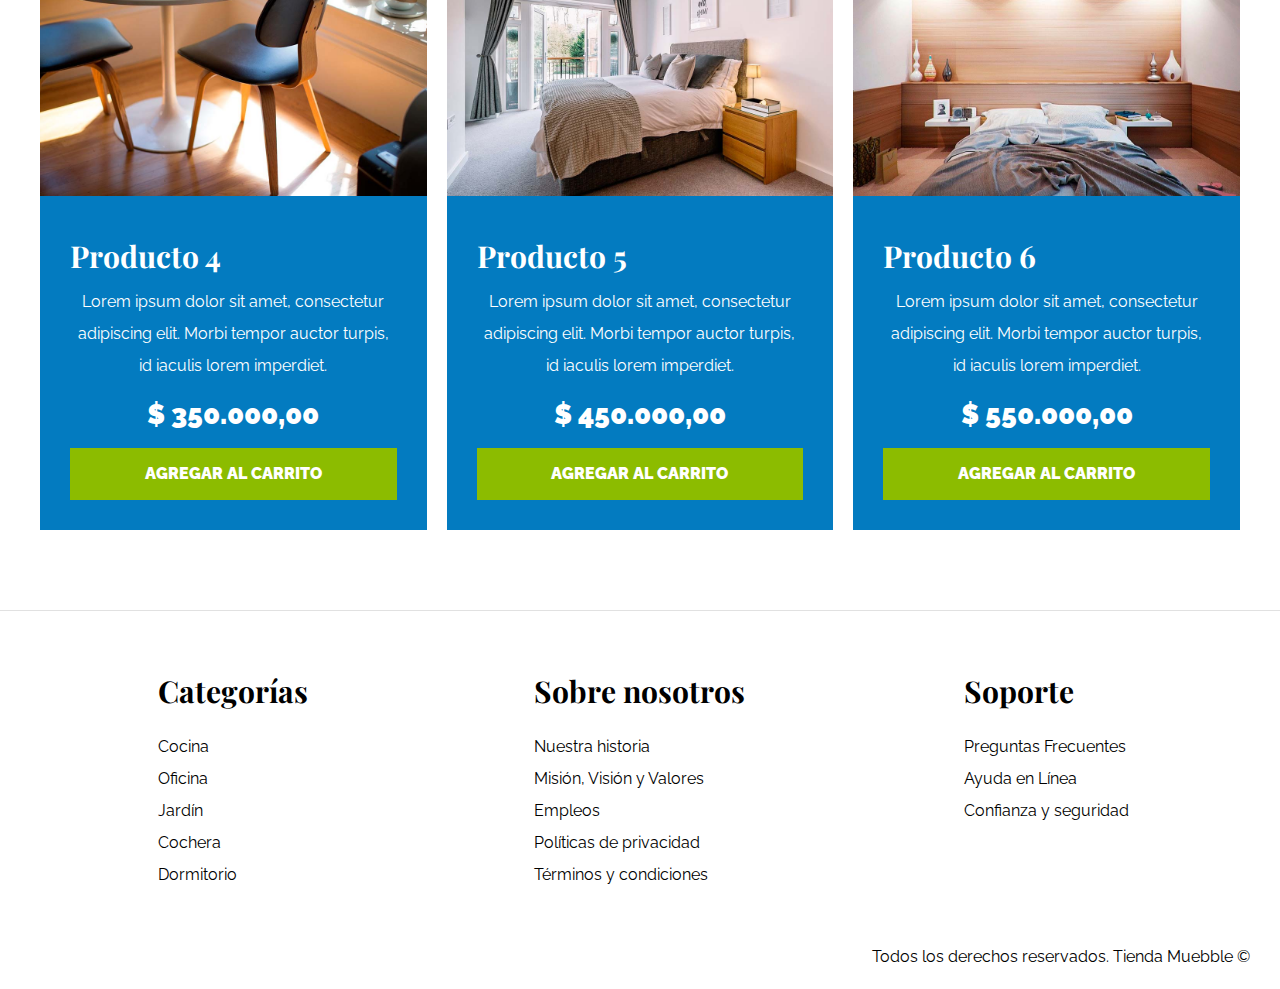
<file: tienda.html>
<!DOCTYPE html>
<html lang="es">
    <head>
        <meta charset="UTF-8">
        <meta name="viewport" content="width=device-width, initial-scale=1.0">
        <title>Tienda Muebles - Tienda</title>
        <link rel="preconnect" href="https://fonts.googleapis.com">
        <link rel="preconnect" href="https://fonts.gstatic.com" crossorigin>
        <link href="https://fonts.googleapis.com/css2?family=Playfair+Display:wght@700&family=Raleway:wght@400;700;900&display=swap" rel="stylesheet">
        <link rel="stylesheet" href="css/normalize.css">
        <link rel="stylesheet" href="css/styles.css">
    </head>

    <body>

        <header>
            <h1 class="nombre-sitio"> Tienda <span> Muebles </span> </h1>
        </header>

        <div class="contenedor-navegacion">
            <nav class="nav-principal contenedor">
                <a href="index.html">Inicio</a>
                <a href="nosotros.html">Nosotros</a>
                <a href="tienda.html">Tienda</a>
                <a href="blog.html">Blog</a>
                <a href="galeria.html">Galería</a>
                <a href="contacto.html">Contacto</a>
            </nav>
        </div>

        <main class="contenido-principal-paginas contenedor">
            <h2 class="text-center">Nuestros productos</h2>
            <!-- Listado productos -->
            <div class="listado-producto mb-8">
                <!-- Producto 1 -->
                <div class="producto">
                    <img src="assets/img/producto1.jpg" alt="Imagen producto">
                    <div class="texto-producto">
                        <h3>Producto 1</h3>
                        <p>
                            Lorem ipsum dolor sit amet, consectetur adipiscing elit. 
                            Morbi tempor auctor turpis, id iaculis lorem imperdiet.
                        </p>
                        <p  class="precio">$ 100.000,00</p>
                        <a class="btn" href="#">Agregar al carrito</a>
                    </div>
                </div>

                <!-- Producto 2 -->
                <div class="producto">
                    <img src="assets/img/producto2.jpg" alt="Imagen producto">
                    <div class="texto-producto">
                        <h3>Producto 2</h3>
                        <p>
                            Lorem ipsum dolor sit amet, consectetur adipiscing elit. 
                            Morbi tempor auctor turpis, id iaculis lorem imperdiet.
                        </p>
                        <p class="precio">$ 200.000,00</p>
                        <a class="btn" href="#">Agregar al carrito</a>
                    </div>
                </div>

                <!-- Producto 3 -->
                <div class="producto">
                    <img src="assets/img/producto3.jpg" alt="Imagen producto">
                    <div class="texto-producto">
                        <h3>Producto 3</h3>
                        <p>
                            Lorem ipsum dolor sit amet, consectetur adipiscing elit. 
                            Morbi tempor auctor turpis, id iaculis lorem imperdiet.
                        </p>
                        <p class="precio">$ 300.000,00</p>
                        <a class="btn" href="#">Agregar al carrito</a>
                    </div>
                </div>

                <!-- Producto 4 -->
                <div class="producto">
                    <img src="assets/img/producto4.jpg" alt="Imagen producto">
                    <div class="texto-producto">
                        <h3>Producto 4</h3>
                        <p>
                            Lorem ipsum dolor sit amet, consectetur adipiscing elit. 
                            Morbi tempor auctor turpis, id iaculis lorem imperdiet.
                        </p>
                        <p class="precio">$ 350.000,00</p>
                        <a class="btn" href="#">Agregar al carrito</a>
                    </div>
                </div>

                <!-- Producto 5 -->
                <div class="producto">
                    <img src="assets/img/producto5.jpg" alt="Imagen producto">
                    <div class="texto-producto">
                        <h3>Producto 5</h3>
                        <p>
                            Lorem ipsum dolor sit amet, consectetur adipiscing elit. 
                            Morbi tempor auctor turpis, id iaculis lorem imperdiet.
                        </p>
                        <p class="precio">$ 450.000,00</p>
                        <a class="btn" href="#">Agregar al carrito</a>
                    </div>
                </div>

                <!-- Producto 6 -->
                <div class="producto">
                    <img src="assets/img/producto6.jpg" alt="Imagen producto">
                    <div class="texto-producto">
                        <h3>Producto 6</h3>
                        <p>
                            Lorem ipsum dolor sit amet, consectetur adipiscing elit. 
                            Morbi tempor auctor turpis, id iaculis lorem imperdiet.
                        </p>
                        <p class="precio">$ 550.000,00</p>
                        <a class="btn" href="#">Agregar al carrito</a>
                    </div>
                </div>
            </div>
        </main>

        <footer class="site-footer">
            <div class="grid-footer contenedor">
                <div>
                    <h3>Categorías</h3>
                    <nav class="footer-menu">
                        <a href="#">Cocina</a>
                        <a href="#">Oficina</a>
                        <a href="#">Jardín</a>
                        <a href="#">Cochera</a>
                        <a href="#">Dormitorio</a>
                    </nav>
                </div>
    
                <div>
                    <h3>Sobre nosotros</h3>
                    <nav class="footer-menu">
                        <a href="#">Nuestra historia</a>
                        <a href="#">Misión, Visión y Valores</a>
                        <a href="#">Empleos</a>
                        <a href="#">Políticas de privacidad</a>
                        <a href="#">Términos y condiciones</a>
                    </nav>
                </div>
                
                <div>
                    <h3>Soporte</h3>
                    <nav class="footer-menu">
                        <a href="#">Preguntas Frecuentes</a>
                        <a href="#">Ayuda en Línea</a>
                        <a href="#">Confianza y seguridad</a>
                    </nav>
                </div>
            </div>

            <p class="copyright">Todos los derechos reservados. <br> Tienda Muebble ©</p>
        </footer>
    </body>
</html>
</file>
<file: css/styles.css>
html {
    box-sizing: border-box;
    font-size: 62.5%; /* 1REM == 10px*/
}

*, *:before, *:after {
    box-sizing: inherit;
}

/*****Colores*****/

:root {
    --celeste: #037bc0;
    --azulOscuro: #005485;
    --verde: #8cbc00;
    --verdeOscuro: #769c02;
    --blanco: #fff;
    --negro: #000;
    --divisor: #e1e1e1;
}

/*****Fuentes*****/

body {
    font-family: 'Raleway', sans-serif;
    font-size: 1.6rem; /*El valor por default sigue siendo el equivalente a 16px*/
    line-height: 2; /* Interlineado de 2. También puede ser 1.5 */
}

h1, 
h2, 
h3 {
    font-family: 'Playfair Display', serif;
    margin: 0 0 2rem 0; /* Limpieza márgenes */
}

@media(min-width: 768px) {
    h1, 
    h2, 
    h3 {
        margin: 0 0 5rem 0;
    }
}

h1 {
    font-size: 4rem;
}

@media(min-width: 768px) {
    h1 {
        font-size: 5rem;
    }
}

h2 {
    font-size: 3.2rem;
}

@media(min-width: 768px) {
    h2 {
        font-size: 4rem;
    }
}

h3 {
    font-size: 2.4rem;
}

@media(min-width: 768px) {
    h3 {
        font-size: 3rem;
    }
}

/*****Utilidades*****/

.text-center {
    text-align: center;
}

.mb-8 {
    margin-bottom: 8rem;
}

.mt-3{
    margin-top: 3rem;
}

@media(min-width: 768px) {
    .max-width-30 {
        max-width: 30rem;
    }
}

/*****Globales*****/

a {
    text-decoration: none;
    color: var(--negro);
}

img {
    max-width: 100%;
    display: block;
}

.contenedor {
    max-width: 120rem;
    margin: 0 auto;
}

.btn {
    display: block;
    background-color: var(--verde);
    color: var(--blanco);
    text-align: center;
    text-transform: uppercase;
    font-weight: 900;
    padding: 1rem;
    transition: background-color .3s ease-out;
    border: none;
    cursor: pointer;
    width: 100%;
}

.btn:hover { 
    background-color: var(--verdeOscuro);
}

@media(min-width: 768px) {
    .btn {
        width: auto;
    }
}

/*****Scroll Bar*****/

.hide-scroll {
    overflow: auto;
}

*::-webkit-scrollbar {
    width: 1.4rem;
    height: 1rem;
    background: #c7c7c7;
}
  
*::-webkit-scrollbar-track:hover {
    background: #c1c5c9;
}

*::-webkit-scrollbar-track:active {
    background: #c1c5c9;
}

*::-webkit-scrollbar-thumb {
    background-color: #8b9096;
    border: .3rem solid #8b9096;
}

*::-webkit-scrollbar-thumb:hover {
    background-color: #6c757d;
    border-color: #6c757d;
}

*::-webkit-scrollbar-thumb:active {
    background-color: #495057;
    border-color: #495057;
}

/*****Header y Navegación******/

.nombre-sitio {
    margin-top: 5rem;
    text-align: center;
}

.nombre-sitio span {
    color: var(--celeste);
}

.contenedor-navegacion {
    border-top: .1rem solid var(--divisor);
}

.nav-principal {
    padding: 2rem 0;
    display: flex;
    flex-direction: column;
    align-items: center;
}

@media(min-width: 768px) {
    .nav-principal {
        flex-direction: row;
        justify-content: space-evenly;
    }
    
}

.nav-principal a:hover {
    color: var(--verde);
}


.hero {
    background-image: url("../assets/img/principal.jpg");
    background-repeat: no-repeat;
    background-size: cover;
    background-position: center center;
    height: 25rem;
}

@media(min-width: 768px) {
    .hero {
        height: 55rem;
    }
}

/*****Listado categorías*****/

.categorias {
    padding: 5rem 0;
}

.categoria {
    margin-bottom: 2rem;
}

@media(min-width: 768px) {
    .categoria {
        margin-bottom: 0;
    }
}

.categoria img {
    width: 100%;
}

.categoria a {
    text-align: center;
    display: block;
    padding: 2rem;
    font-size: 2rem;
    border-bottom-right-radius: 1rem;
    transition-property: background-color color;
    transition-duration: .6s;
}

.categoria a:hover {
    background-color: var(--celeste);
    color: var(--blanco);
    border-bottom-right-radius: 1rem;
}

@media(min-width: 768px) {
    .listado-categorias {
        display: grid;
        grid-template-columns: repeat(3,1fr);
        gap: 2rem;
    }
}

/*****Sobre nosotros*****/

.sobre-nosotros {
    background-image: linear-gradient(to bottom, transparent 50%, #037bc0 50%, #037bc0 100%), url("../assets/img/nosotros.jpg");
    background-position: center, top left;
    background-repeat: no-repeat;
    background-size: 100%, 70rem;
}

@media(min-width: 768px) {
    .sobre-nosotros {
        background-image: linear-gradient(to right, transparent 50%, #037bc0 50%, #037bc0 100%), url("../assets/img/nosotros.jpg");
        background-position: left center;
        background-size: 100%, 90rem;
    }
}

@media(min-width: 1600px) {
    .sobre-nosotros {
        background-size: 100%, 110rem;
    }
}

.sobre-nosotros-grid {
    display: grid;
    grid-template-rows: repeat(2, 1fr);
}

@media(min-width: 768px) {
    .sobre-nosotros-grid {
        grid-template-columns: repeat(2, 1fr);
        grid-template-rows: unset;
        column-gap: 8rem;
    }
}

.texto-nosotros {
    grid-row: 2/3;
    color: var(--blanco);
    padding: 5rem;
}

@media(min-width: 768px) {
    .texto-nosotros {
        grid-column: 2/3;
    }
}

/*****Listado productos*****/

.contenido-principal {
    padding-top: 5rem;
}

@media(min-width: 768px) {
    .listado-producto {
        display: grid;
        grid-template-columns: repeat(6, 1fr);
        gap: 2rem;
    }
    
    .producto:nth-child(1) {
        grid-column-start: 1;
        grid-column-end: 7;
        display: grid;
        grid-template-columns: 3fr 1fr;
    }
    
    .producto:nth-child(1) img {
        min-height: 100%;
        height: 43rem;
        width: 100%;
        object-fit: cover;
    }
    
    .producto:nth-child(2) {
        grid-column-start: 1;
        grid-column-end: 4;
    }
    
    .producto:nth-child(3) {
        grid-column-start: 4;
        grid-column-end: 7;
    }
    
    .producto:nth-child(2) img,
    .producto:nth-child(3) img {
        height: 30rem;
        width: 100%;
        object-fit: cover;
    }
    
    .producto:nth-child(4) {
        grid-column-start: 1;
        grid-column-end: 3;
    }
    
    .producto:nth-child(5) {
        grid-column-start: 3;
        grid-column-end: 5;
    }
    
    .producto:nth-child(6) {
        grid-column-start: 5;
        grid-column-end: 7;
    }
}


.producto {
    background-color: var(--celeste);
    margin-bottom: 2rem;
}

.producto:last-of-type {
    margin-bottom: 0;
}

@media(min-width: 768px) {
    .producto {
        margin-bottom: 0rem;
    }
}

.texto-producto h3 {
    margin: 0; /* Los headings tienen margins por defecto. Los limpiamos para que se vea mejor el diseño */
}

.texto-producto p {
    margin: 0 0 .5rem 0;
}

.texto-producto {
    text-align: center;
    color: #fff;
    padding: 3rem;
}

.texto-producto .precio {
    font-size: 2.8rem;
    font-weight: 900;
}

/*********Footer*********/

.site-footer {
    border-top: .1rem solid var(--divisor);
    margin-top: 5rem;
    padding-top: 5rem;
}

.grid-footer > div {
    text-align: center;
    margin-bottom: 2rem;
}

.grid-footer > div:last-of-type {
    margin-bottom: 0;
}

@media(min-width: 768px) {
    .grid-footer > div {
        text-align: start;
        margin-bottom: 0;
    }
}

.site-footer h3 {
    margin-bottom: 1rem;
}

.footer-menu a {
    display: block;
}

.footer-menu a:hover {
    color: var(--verde);
}

.copyright {
    text-align: center;
    margin-top: 5rem;
}

@media(min-width: 768px) {
    .grid-footer {
        display: grid;
        grid-template-columns: repeat(3,1fr);
        place-items: flex-start center ;
        gap: 2rem;
    }
    .copyright {
        text-align: end;
        padding-right: 3rem;
    }
    .copyright br {
        display: none;
    }
}

/*****Sobre nosotros*****/

.contenido-principal-paginas {
    padding-top: 2rem;
}

@media(min-width: 768px) {
    .contenido-principal-paginas {
        padding-top: 5rem;
    }
    
}

.contenido-nosotros {
    display: grid;
    grid-template-columns: repeat(auto-fit, minmax(37rem, 1fr) );
    gap: 4rem;
}

.informacion-nosotros {
    display: flex;
    flex-direction: column;
    justify-content: center;
    padding: 4rem;
}

@media(min-width: 768px) {
    .informacion-nosotros {
        padding: 0;
        margin-bottom: 8rem;
    }
}

/********Blog********/

.contenido-principal-blog {
    padding-top: 2rem;
}

@media(min-width: 768px) {
    .contenido-principal-blog {
        padding: 5rem 2rem 0 2rem;
    }
    .contenedor-blog {
        display: grid;
        grid-template-columns: 2fr 1fr;
        column-gap: 6rem;
    }
}

.entrada {
    border-bottom: .2rem solid var(--divisor);
    padding-bottom: 4em;
    margin-bottom: 2rem;
}

.entrada h2, h3 {
    text-align: center;
}

@media(min-width: 768px) {
    .entrada h2, h3 {
        text-align: left;
    }
}

.entrada:last-of-type {
    border: none;
    margin-bottom: 0;
}

.contenido-blog {
    padding: 2rem;
}

@media(min-width: 768px) {
    .entrada-meta {
        display: flex;
        justify-content: space-between;
    }
    .contenido-blog {
        padding: 0;
    }
}

.entrada-meta p {
    font-weight: bold;
}

.entrada-meta span {
    color: var(--celeste);
}

.sidebar-blog a:hover {
    color: var(--verde);
}

.contenido-entrada-blog {
    width: 100%;
    margin: 0 auto;
}

@media(min-width: 768px) {
    .contenido-entrada-blog {
        width: 60rem;
        margin: 0 auto;
    }
}

/*****Galería*****/

.galeria {
    list-style: none;
    padding: 0;
    margin: 0;
    display: grid;
    grid-template-columns: repeat(2, 1fr);
    gap: 2rem;
}

@media(min-width: 768px) {
    .galeria {
        grid-template-columns: repeat(3, 1fr);
    }
}

.galeria img {
    height: 20rem;
    width: 20rem;
    object-fit: cover;
    transition: transform .3s ease-out;
}

@media(min-width: 768px) {
    .galeria img {
        height: 40rem;
        width: 40rem;
    }
}

.galeria img:hover {
    transform: scale(.9);
}

/*****Formularios*****/

.formulario {
    padding: 0 1rem;
    margin: 0 auto;
}

@media(min-width: 768px) {
    .formulario {
        padding: 0 ;
        max-width: 60rem;
    }
}

.formulario fieldset {
    border: 0.1rem solid var(--azulOscuro);
    margin-bottom: 3.5rem;
}

.formulario legend {
    background-color: var(--azulOscuro);
    width: 100%;
    color: var(--blanco);
    text-align: center;
    text-transform: uppercase;
    font-weight: 900;
    padding: 1rem;
    margin-bottom: 4rem;
}

.campo {
    display: flex;
    margin-bottom: 2rem;
}

.campo label {
    flex-basis: 10rem;
}

.campo input:not([type="radio"]), 
.campo textarea,
.campo select {
    flex: 1;
    border: 0.1rem solid var(--divisor);
    padding: 1rem;
}

.campo input:not([type="radio"]):focus, 
.campo textarea:focus,
.campo select:focus {
    outline: 0.1rem solid var(--celeste);
    box-shadow: none;
}

.campo textarea {
    resize: none;
    height: 20rem;
}
</file>
